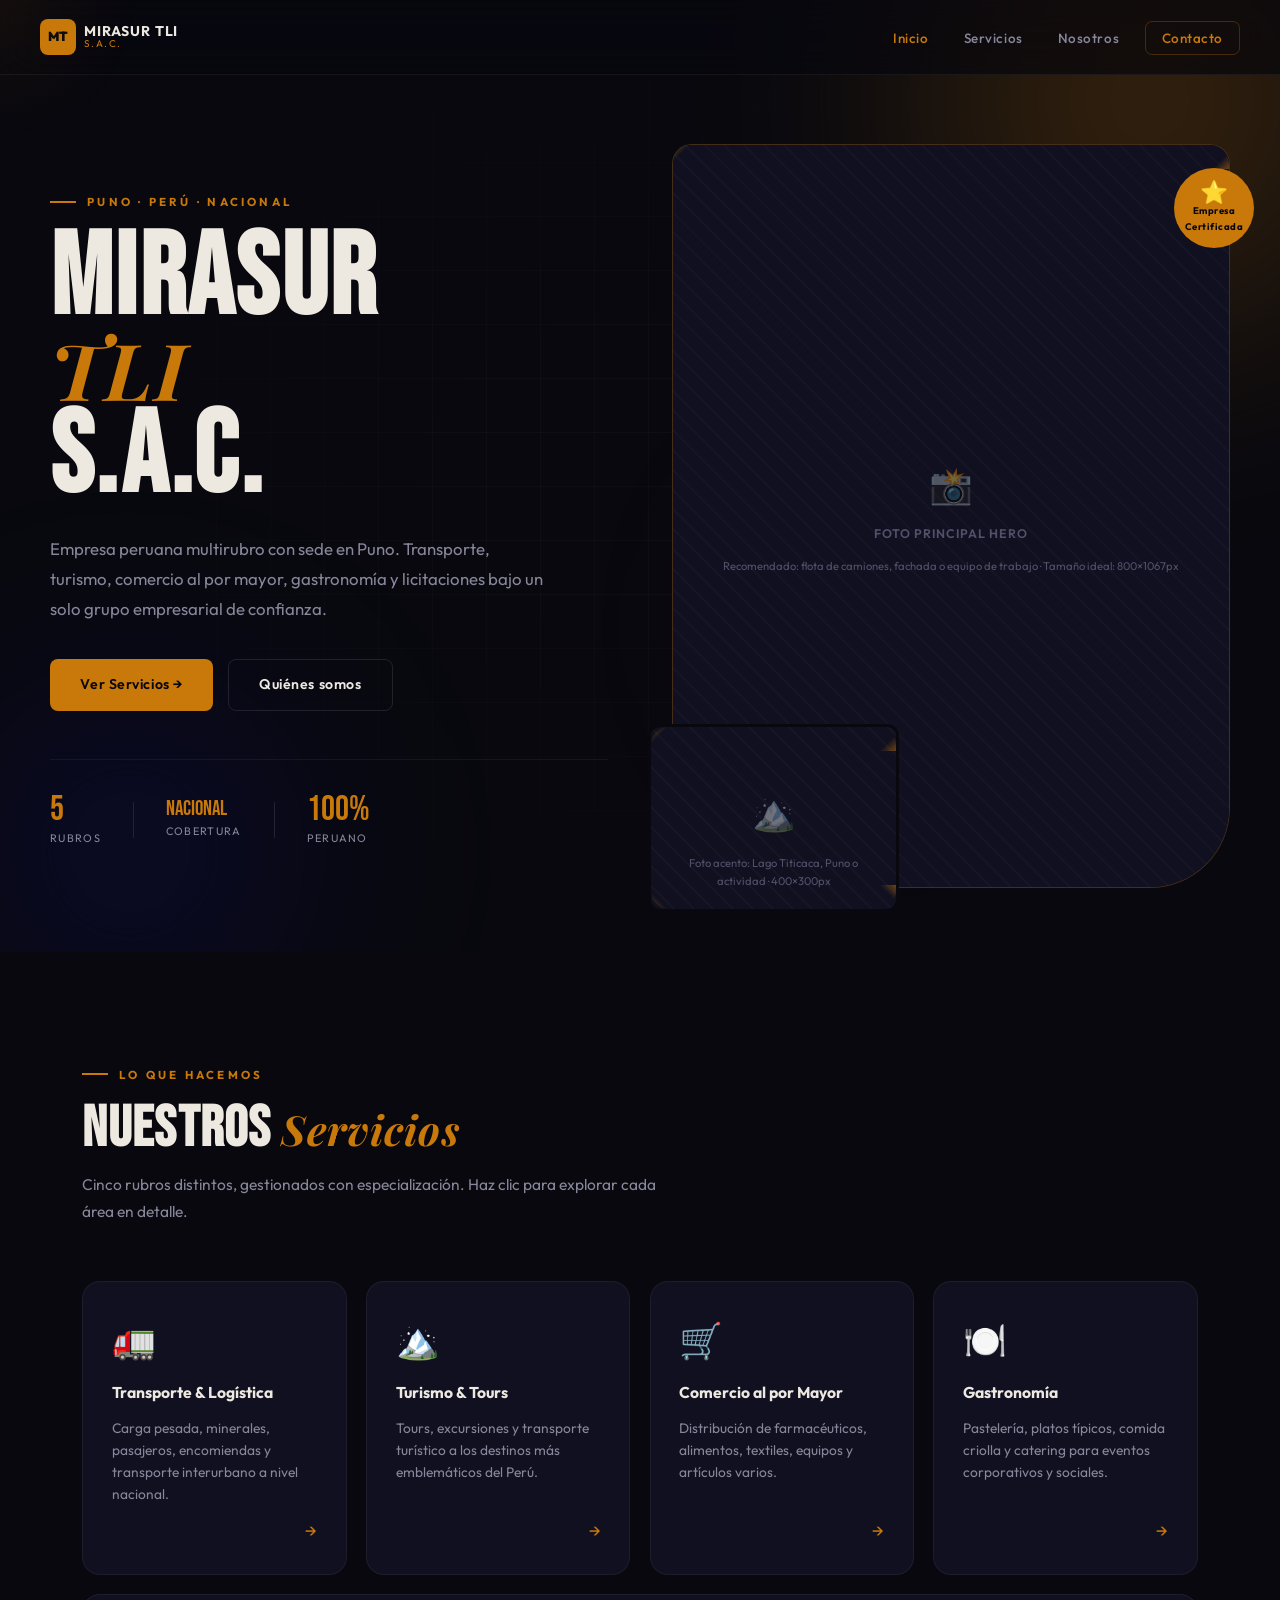
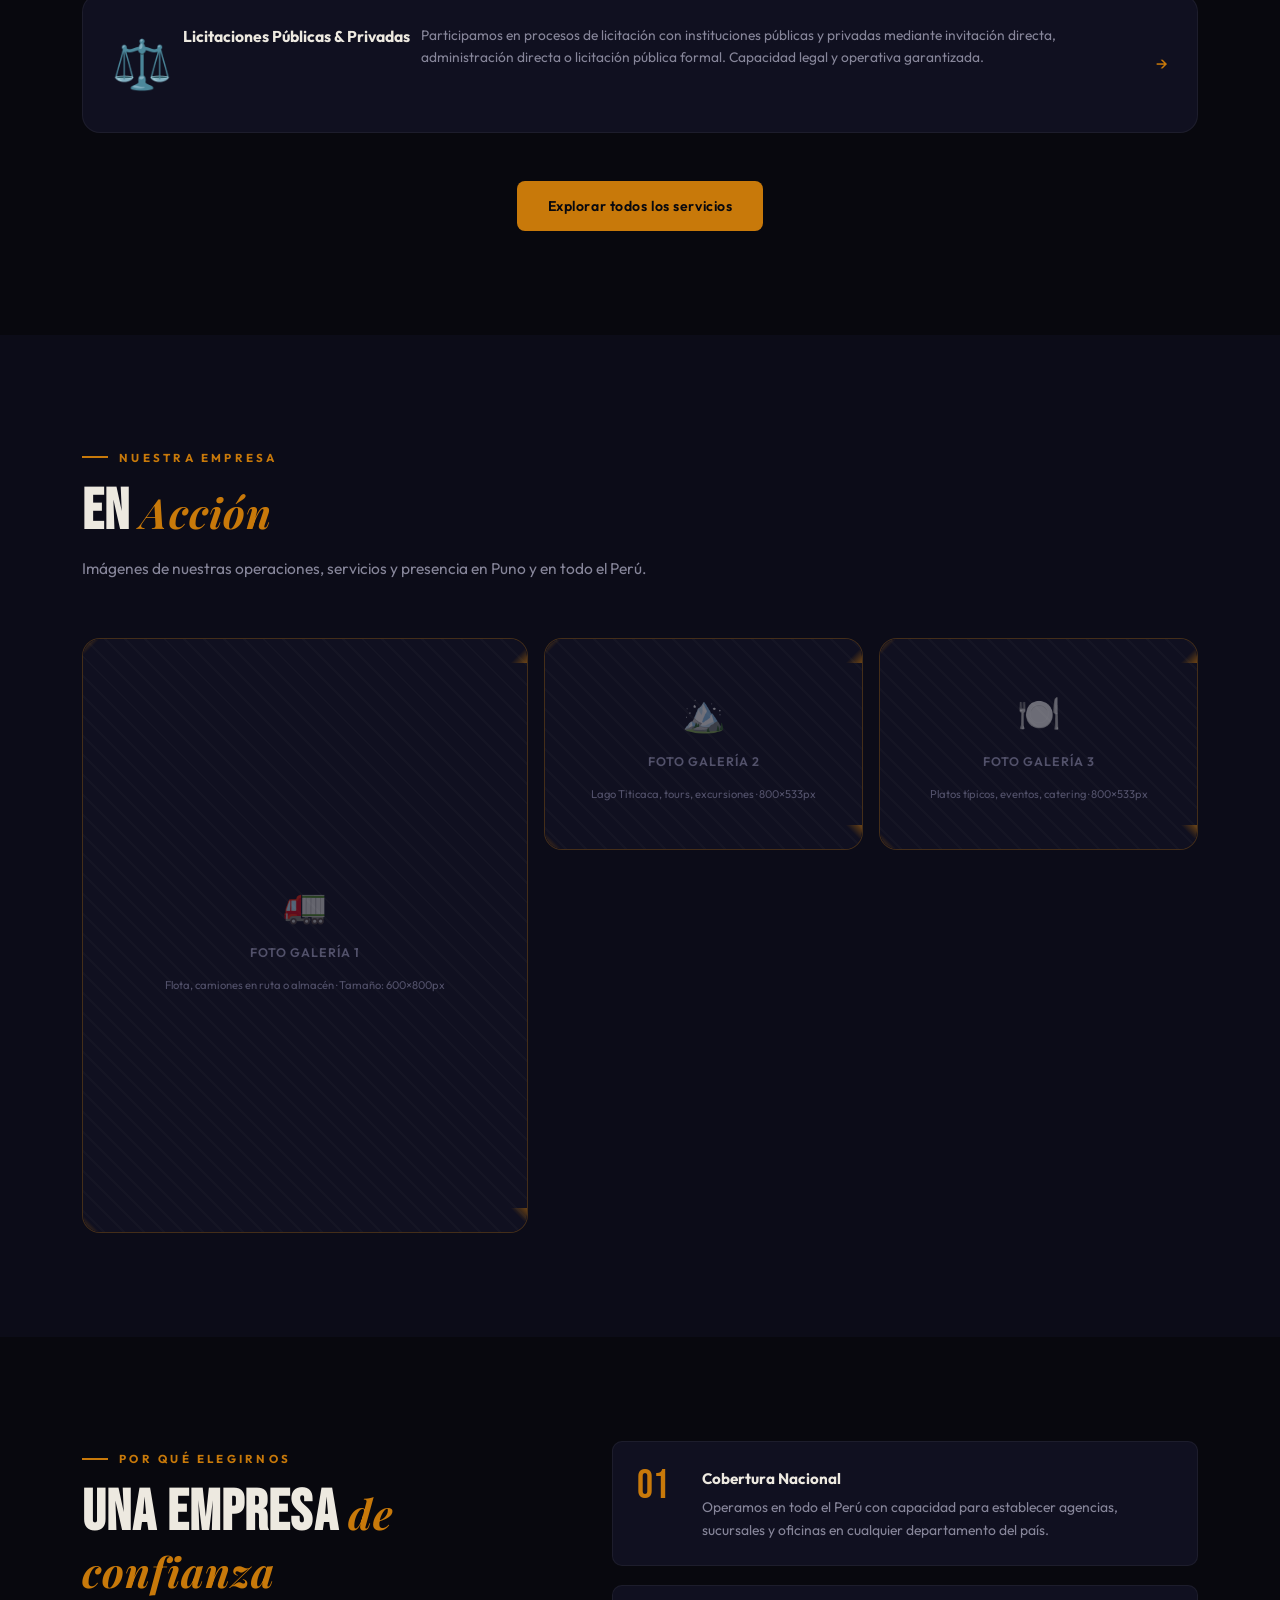
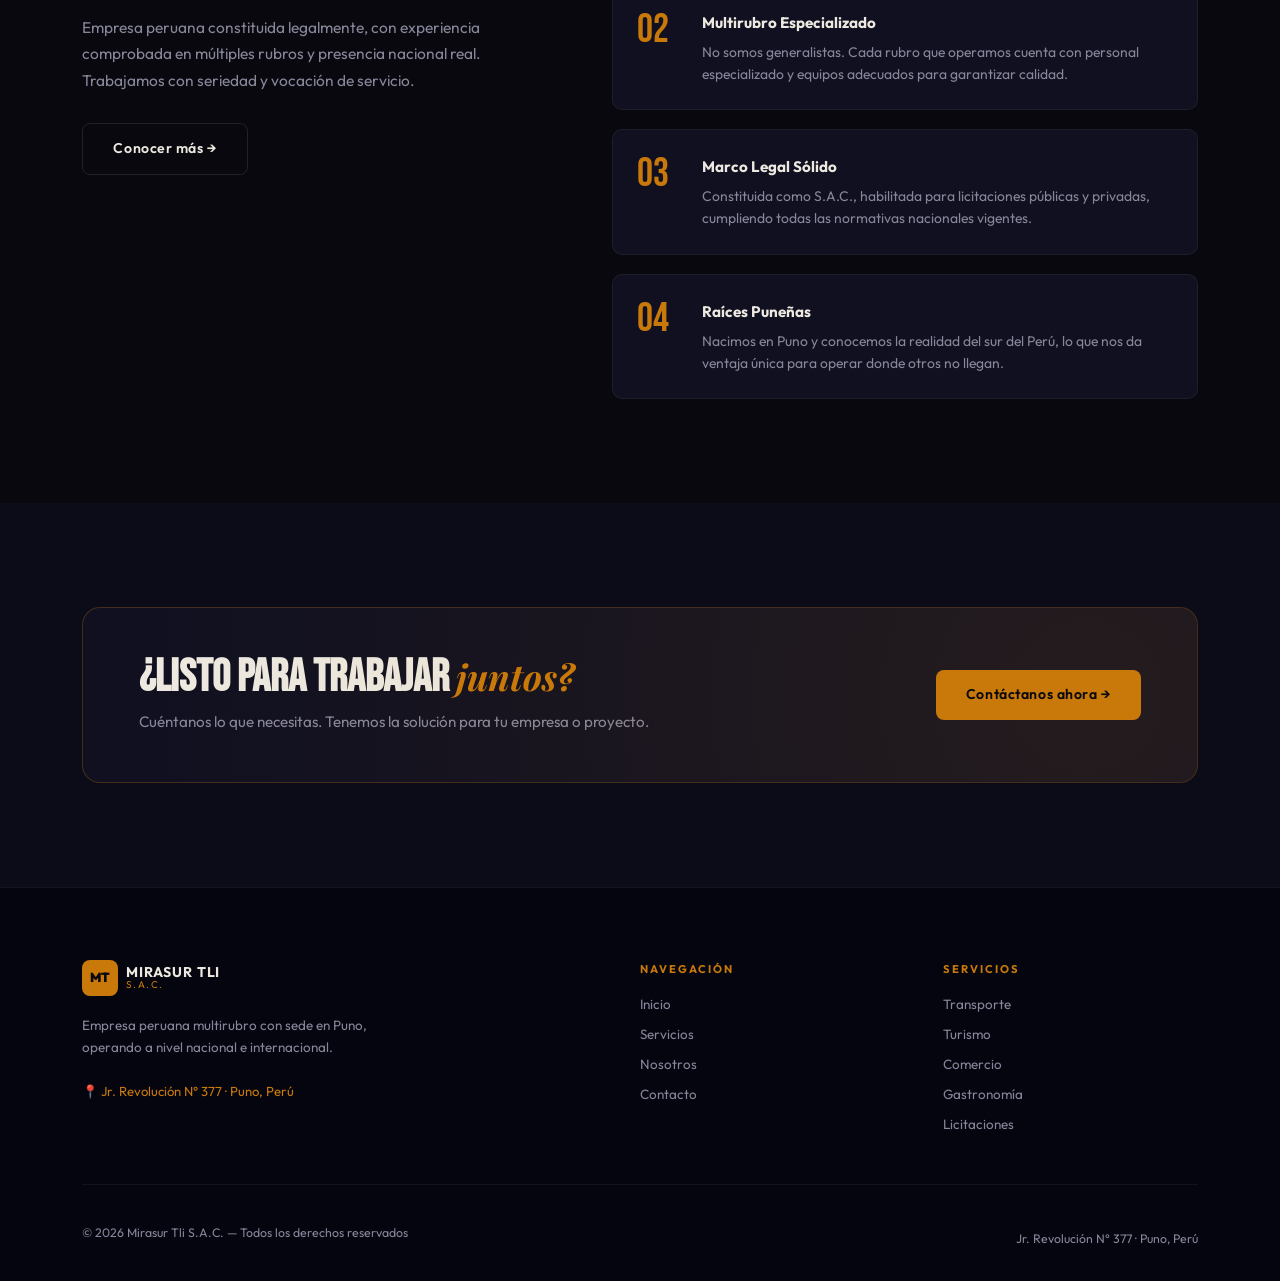
<file: Index.html>
<!DOCTYPE html>
<html lang="es">

<head>
    <meta charset="UTF-8" />
    <meta name="viewport" content="width=device-width, initial-scale=1.0" />
    <title>Mirasur Tli S.A.C. — Inicio</title>
    <link rel="stylesheet" href="styles.css" />
    <link rel="preconnect" href="https://fonts.googleapis.com" />
    <link
        href="https://fonts.googleapis.com/css2?family=Bebas+Neue&family=Outfit:wght@300;400;500;600;700&family=Playfair+Display:ital,wght@0,700;1,400&display=swap"
        rel="stylesheet" />
</head>

<body>

    <nav class="navbar" id="navbar">
        <a href="index.html" class="nav-logo">
            <div class="nav-logo-img">MT</div>
            <div class="nav-logo-text">
                <span class="nav-logo-name">MIRASUR TLI</span>
                <span class="nav-logo-sac">S.A.C.</span>
            </div>
        </a>
        <button class="nav-toggle" id="navToggle"><span></span><span></span><span></span></button>
        <ul class="nav-links" id="navLinks">
            <li><a href="index.html" class="nav-link is-active">Inicio</a></li>
            <li><a href="servicios.html" class="nav-link">Servicios</a></li>
            <li><a href="nosotros.html" class="nav-link">Nosotros</a></li>
            <li><a href="contacto.html" class="nav-link nav-cta">Contacto</a></li>
        </ul>
    </nav>

    <!-- HERO -->
    <section class="hero">
        <div class="orb orb-1"></div>
        <div class="orb orb-2"></div>
        <div class="orb orb-3"></div>
        <div class="grid-overlay"></div>
        <div class="hero-inner">

            <div class="hero-left">
                <span class="eyebrow">Puno · Perú · Nacional</span>
                <h1 class="hero-title">
                    <span>MIRASUR</span>
                    <em>TLI</em>
                    <span>S.A.C.</span>
                </h1>
                <p class="hero-sub">Empresa peruana multirubro con sede en Puno. Transporte, turismo, comercio al por
                    mayor, gastronomía y licitaciones bajo un solo grupo empresarial de confianza.</p>
                <div class="hero-btns">
                    <a href="servicios.html" class="btn btn-primary">Ver Servicios →</a>
                    <a href="nosotros.html" class="btn btn-ghost">Quiénes somos</a>
                </div>
                <div class="hero-metrics">
                    <div class="metric"><span class="metric-n">5</span><span class="metric-l">Rubros</span></div>
                    <div class="metric-sep"></div>
                    <div class="metric"><span class="metric-n" style="font-size:1.3rem">Nacional</span><span
                            class="metric-l">Cobertura</span></div>
                    <div class="metric-sep"></div>
                    <div class="metric"><span class="metric-n">100%</span><span class="metric-l">Peruano</span></div>
                </div>
            </div>

            <!-- FOTOS HERO — reemplaza los placeholders -->
            <div class="hero-photo-side">
                <div class="hero-photo-main">
                    <div class="photo-frame photo-frame-border ratio-3-4">
                        <!-- Para agregar tu foto: borra el div.photo-placeholder y pon:
               <img src="fotos/TUNOMBRE.jpg" alt="Mirasur Tli S.A.C."> -->
                        <div class="photo-placeholder">
                            <div class="photo-placeholder-icon">📸</div>
                            <div class="photo-placeholder-text">Foto Principal Hero</div>
                            <div class="photo-placeholder-sub">Recomendado: flota de camiones, fachada o equipo de
                                trabajo · Tamaño ideal: 800×1067px</div>
                        </div>
                        <div class="photo-caption">Mirasur Tli S.A.C. — Puno, Perú</div>
                    </div>
                </div>
                <div class="hero-photo-accent">
                    <div class="photo-frame photo-frame-border ratio-4-3">
                        <!-- <img src="fotos/puno.jpg" alt="Puno"> -->
                        <div class="photo-placeholder">
                            <div class="photo-placeholder-icon">🏔️</div>
                            <div class="photo-placeholder-sub">Foto acento: Lago Titicaca, Puno o actividad · 400×300px
                            </div>
                        </div>
                    </div>
                </div>
                <div class="hero-photo-badge"><span>⭐</span><span>Empresa Certificada</span></div>
            </div>

        </div>
    </section>

    <!-- SERVICIOS OVERVIEW -->
    <section class="section bg-dark">
        <div class="container">
            <div class="block-header">
                <span class="eyebrow">Lo que hacemos</span>
                <h2 class="block-title">Nuestros <em>Servicios</em></h2>
                <p class="block-sub">Cinco rubros distintos, gestionados con especialización. Haz clic para explorar
                    cada área en detalle.</p>
            </div>
            <div class="services-grid">
                <a href="servicios.html#transporte" class="srv-card" data-aos>
                    <div class="srv-icon">🚛</div>
                    <h3>Transporte &amp; Logística</h3>
                    <p>Carga pesada, minerales, pasajeros, encomiendas y transporte interurbano a nivel nacional.</p>
                    <span class="srv-arrow">→</span>
                </a>
                <a href="servicios.html#turismo" class="srv-card" data-aos>
                    <div class="srv-icon">🏔️</div>
                    <h3>Turismo &amp; Tours</h3>
                    <p>Tours, excursiones y transporte turístico a los destinos más emblemáticos del Perú.</p><span
                        class="srv-arrow">→</span>
                </a>
                <a href="servicios.html#comercio" class="srv-card" data-aos>
                    <div class="srv-icon">🛒</div>
                    <h3>Comercio al por Mayor</h3>
                    <p>Distribución de farmacéuticos, alimentos, textiles, equipos y artículos varios.</p><span
                        class="srv-arrow">→</span>
                </a>
                <a href="servicios.html#gastronomia" class="srv-card" data-aos>
                    <div class="srv-icon">🍽️</div>
                    <h3>Gastronomía</h3>
                    <p>Pastelería, platos típicos, comida criolla y catering para eventos corporativos y sociales.</p>
                    <span class="srv-arrow">→</span>
                </a>
                <a href="servicios.html#licitaciones" class="srv-card srv-card-wide" data-aos>
                    <div class="srv-icon">⚖️</div>
                    <h3>Licitaciones Públicas &amp; Privadas</h3>
                    <p>Participamos en procesos de licitación con instituciones públicas y privadas mediante invitación
                        directa, administración directa o licitación pública formal. Capacidad legal y operativa
                        garantizada.</p><span class="srv-arrow">→</span>
                </a>
            </div>
            <div style="text-align:center;margin-top:3rem;"><a href="servicios.html" class="btn btn-primary">Explorar
                    todos los servicios</a></div>
        </div>
    </section>

    <!-- GALERÍA -->
    <section class="section bg-mid">
        <div class="container">
            <div class="block-header">
                <span class="eyebrow">Nuestra empresa</span>
                <h2 class="block-title">En <em>Acción</em></h2>
                <p class="block-sub">Imágenes de nuestras operaciones, servicios y presencia en Puno y en todo el Perú.
                </p>
            </div>
            <!-- GALERÍA — 3 fotos. Reemplaza cada placeholder con tu imagen real -->
            <div class="gallery-strip">
                <div class="photo-frame photo-frame-border ratio-3-4" data-aos>
                    <!-- <img src="fotos/galeria-transporte.jpg" alt="Transporte"> -->
                    <div class="photo-placeholder">
                        <div class="photo-placeholder-icon">🚛</div>
                        <div class="photo-placeholder-text">Foto Galería 1</div>
                        <div class="photo-placeholder-sub">Flota, camiones en ruta o almacén · Tamaño: 600×800px</div>
                    </div>
                    <div class="photo-caption">Transporte &amp; Logística</div>
                </div>
                <div class="photo-frame photo-frame-border ratio-3-2" data-aos>
                    <!-- <img src="fotos/galeria-turismo.jpg" alt="Turismo"> -->
                    <div class="photo-placeholder">
                        <div class="photo-placeholder-icon">🏔️</div>
                        <div class="photo-placeholder-text">Foto Galería 2</div>
                        <div class="photo-placeholder-sub">Lago Titicaca, tours, excursiones · 800×533px</div>
                    </div>
                    <div class="photo-caption">Turismo &amp; Tours</div>
                </div>
                <div class="photo-frame photo-frame-border ratio-3-2" data-aos>
                    <!-- <img src="fotos/galeria-gastronomia.jpg" alt="Gastronomía"> -->
                    <div class="photo-placeholder">
                        <div class="photo-placeholder-icon">🍽️</div>
                        <div class="photo-placeholder-text">Foto Galería 3</div>
                        <div class="photo-placeholder-sub">Platos típicos, eventos, catering · 800×533px</div>
                    </div>
                    <div class="photo-caption">Gastronomía &amp; Eventos</div>
                </div>
            </div>
        </div>
    </section>

    <!-- POR QUÉ ELEGIRNOS -->
    <section class="section bg-dark">
        <div class="container">
            <div class="why-layout">
                <div class="why-left" data-aos="right">
                    <span class="eyebrow">Por qué elegirnos</span>
                    <h2 class="block-title">Una empresa <em>de confianza</em></h2>
                    <p class="block-sub">Empresa peruana constituida legalmente, con experiencia comprobada en múltiples
                        rubros y presencia nacional real. Trabajamos con seriedad y vocación de servicio.</p>
                    <a href="nosotros.html" class="btn btn-ghost" style="margin-top:1.8rem;">Conocer más →</a>
                </div>
                <div class="why-right">
                    <div class="why-item" data-aos>
                        <div class="why-num">01</div>
                        <div>
                            <h4>Cobertura Nacional</h4>
                            <p>Operamos en todo el Perú con capacidad para establecer agencias, sucursales y oficinas en
                                cualquier departamento del país.</p>
                        </div>
                    </div>
                    <div class="why-item" data-aos>
                        <div class="why-num">02</div>
                        <div>
                            <h4>Multirubro Especializado</h4>
                            <p>No somos generalistas. Cada rubro que operamos cuenta con personal especializado y
                                equipos adecuados para garantizar calidad.</p>
                        </div>
                    </div>
                    <div class="why-item" data-aos>
                        <div class="why-num">03</div>
                        <div>
                            <h4>Marco Legal Sólido</h4>
                            <p>Constituida como S.A.C., habilitada para licitaciones públicas y privadas, cumpliendo
                                todas las normativas nacionales vigentes.</p>
                        </div>
                    </div>
                    <div class="why-item" data-aos>
                        <div class="why-num">04</div>
                        <div>
                            <h4>Raíces Puneñas</h4>
                            <p>Nacimos en Puno y conocemos la realidad del sur del Perú, lo que nos da ventaja única
                                para operar donde otros no llegan.</p>
                        </div>
                    </div>
                </div>
            </div>
        </div>
    </section>

    <!-- CTA -->
    <section class="section bg-mid">
        <div class="container">
            <div class="cta-box" data-aos="scale">
                <div class="cta-text">
                    <h2>¿Listo para trabajar <em>juntos?</em></h2>
                    <p>Cuéntanos lo que necesitas. Tenemos la solución para tu empresa o proyecto.</p>
                </div>
                <a href="contacto.html" class="btn btn-primary">Contáctanos ahora →</a>
            </div>
        </div>
    </section>

    <!-- FOOTER -->
    <footer class="footer">
        <div class="container">
            <div class="footer-grid">
                <div class="footer-brand">
                    <a href="index.html" class="nav-logo" style="margin-bottom:.4rem;">
                        <div class="nav-logo-img">MT</div>
                        <div class="nav-logo-text"><span class="nav-logo-name">MIRASUR TLI</span><span
                                class="nav-logo-sac">S.A.C.</span></div>
                    </a>
                    <p>Empresa peruana multirubro con sede en Puno, operando a nivel nacional e internacional.</p>
                    <p class="footer-addr">📍 Jr. Revolución N° 377 · Puno, Perú</p>
                </div>
                <div>
                    <h5>Navegación</h5>
                    <ul class="footer-nav">
                        <li><a href="index.html">Inicio</a></li>
                        <li><a href="servicios.html">Servicios</a></li>
                        <li><a href="nosotros.html">Nosotros</a></li>
                        <li><a href="contacto.html">Contacto</a></li>
                    </ul>
                </div>
                <div>
                    <h5>Servicios</h5>
                    <ul class="footer-nav">
                        <li><a href="servicios.html#transporte">Transporte</a></li>
                        <li><a href="servicios.html#turismo">Turismo</a></li>
                        <li><a href="servicios.html#comercio">Comercio</a></li>
                        <li><a href="servicios.html#gastronomia">Gastronomía</a></li>
                        <li><a href="servicios.html#licitaciones">Licitaciones</a></li>
                    </ul>
                </div>
            </div>
            <div class="footer-bottom">
                <p>© 2026 Mirasur Tli S.A.C. — Todos los derechos reservados</p>
                <p>Jr. Revolución N° 377 · Puno, Perú</p>
            </div>
        </div>
    </footer>

    <script src="main.js"></script>
</body>

</html>
</file>
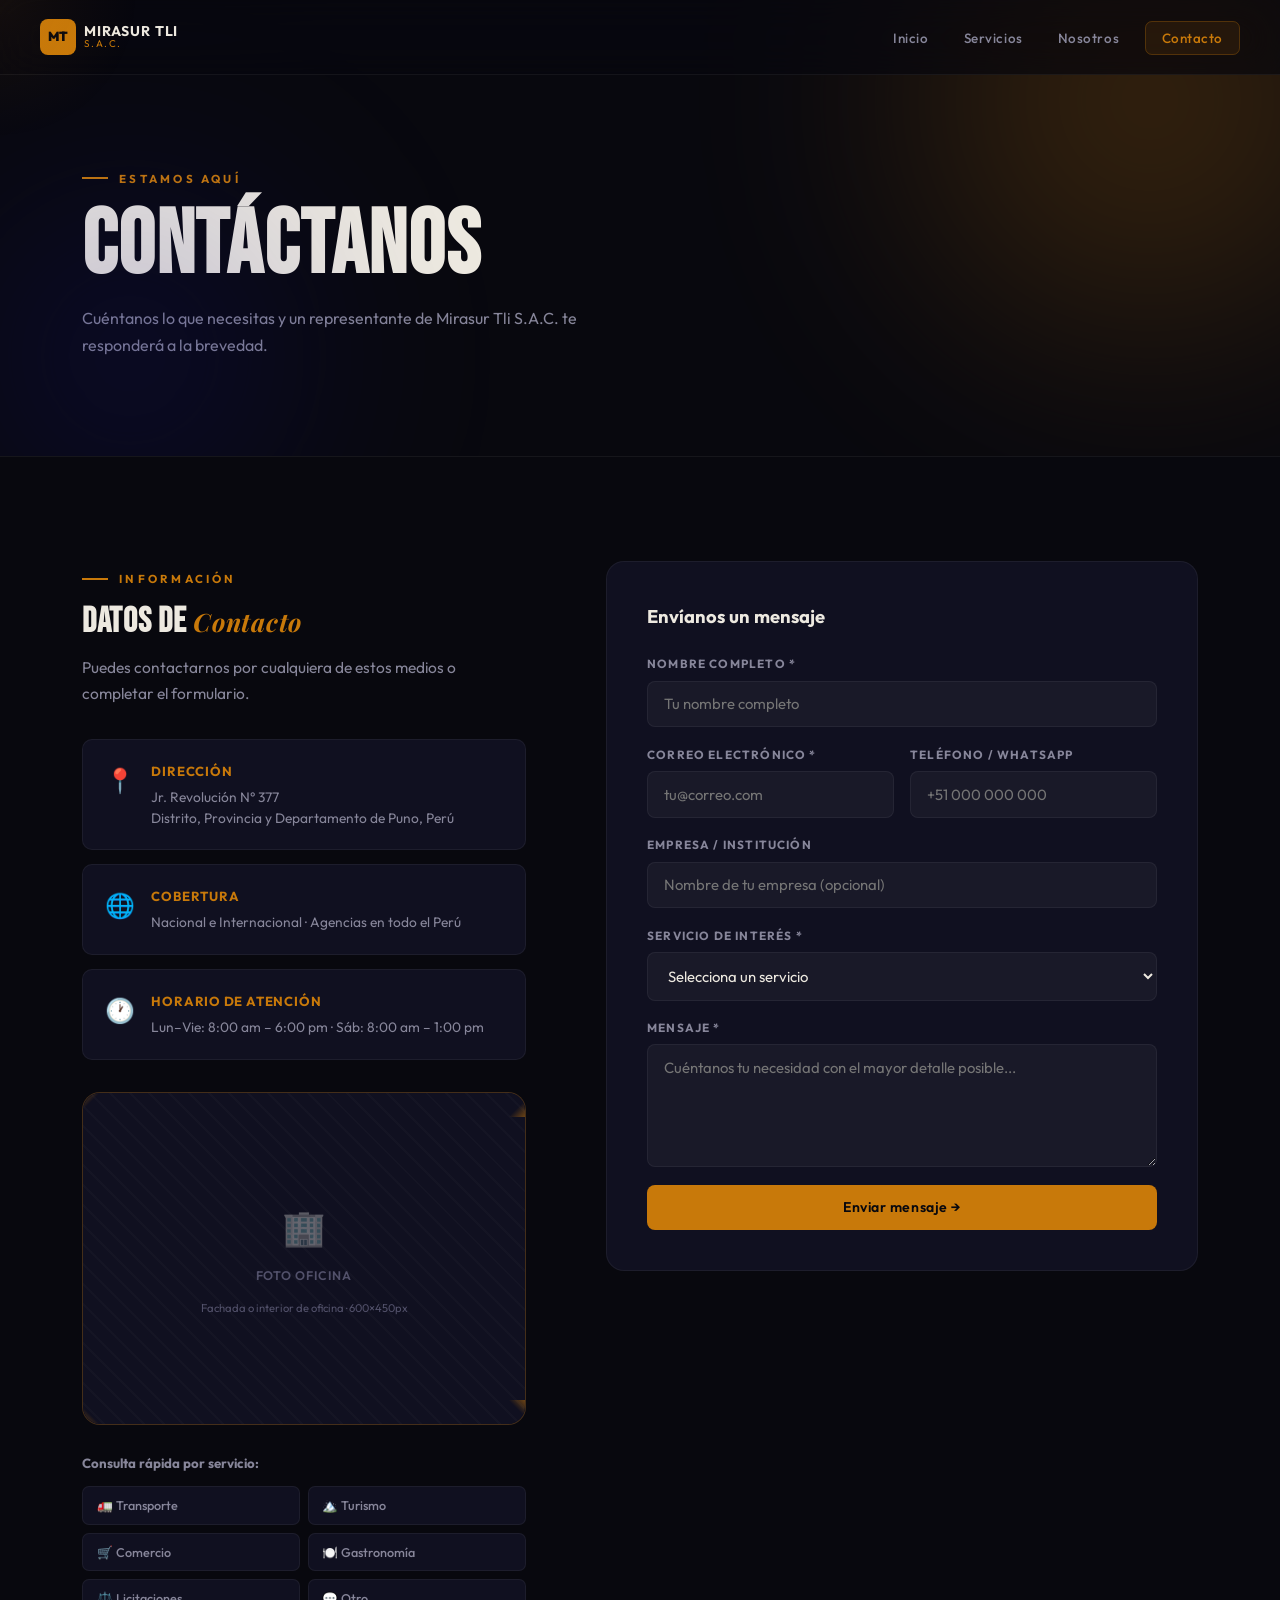
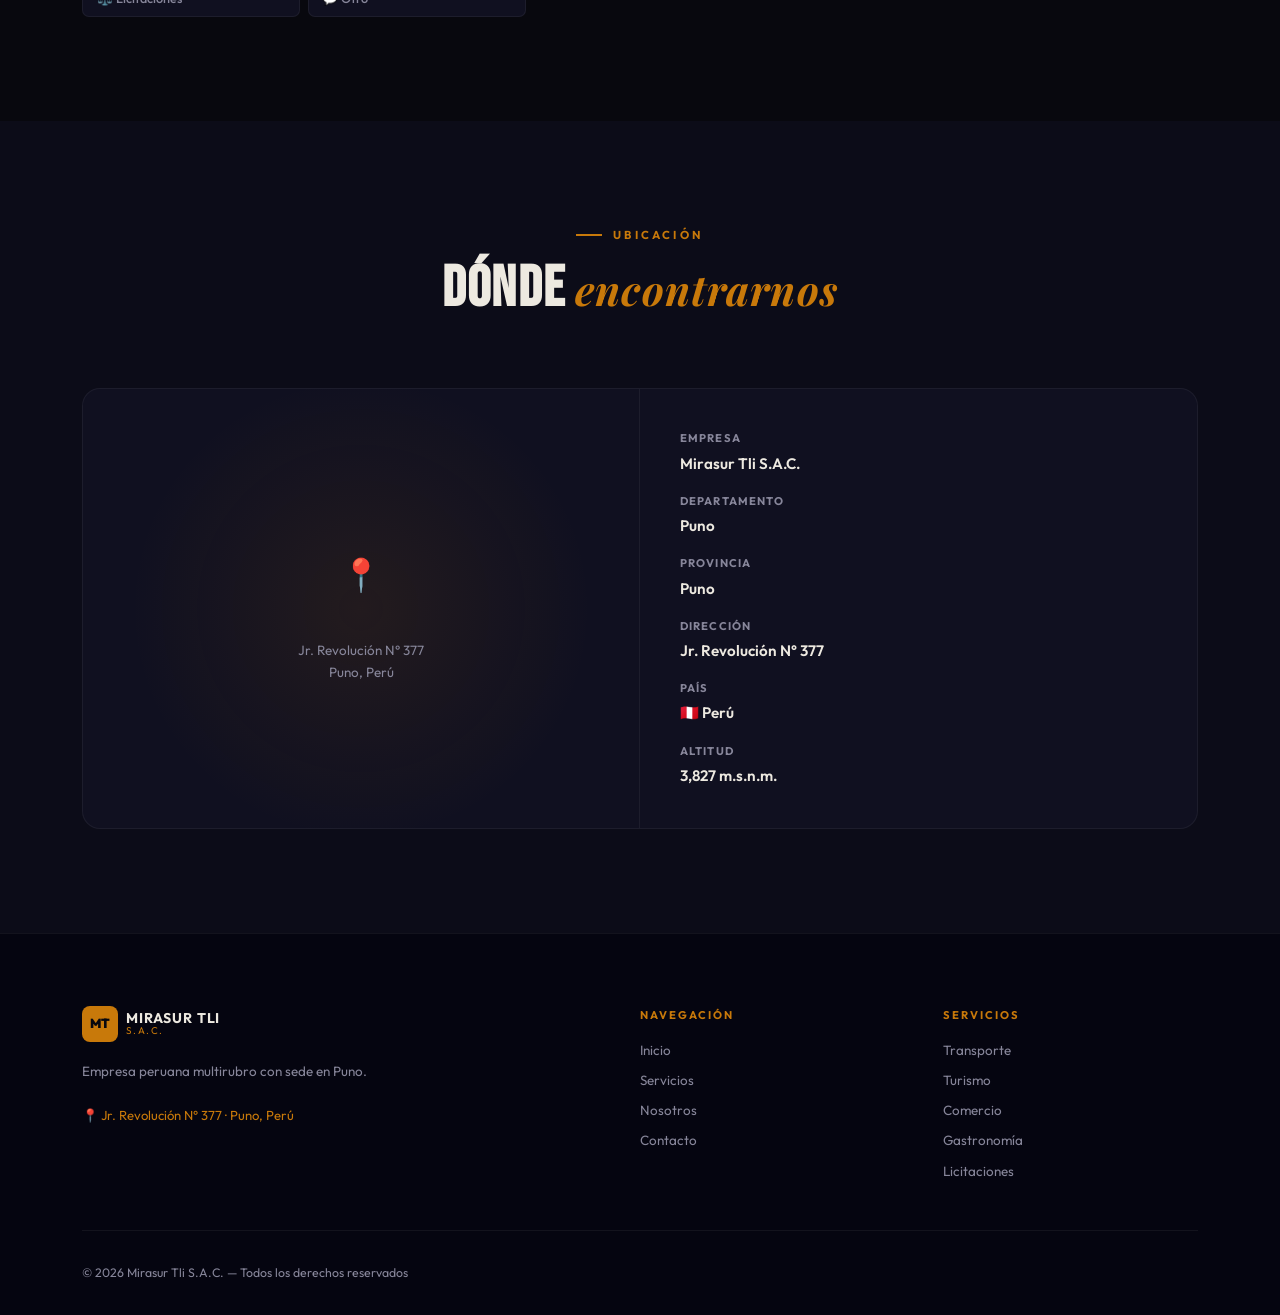
<file: Contacto.html>
<!DOCTYPE html>
<html lang="es">

<head>
    <meta charset="UTF-8" />
    <meta name="viewport" content="width=device-width, initial-scale=1.0" />
    <title>Mirasur Tli S.A.C. — Contacto</title>
    <link rel="stylesheet" href="styles.css" />
    <link rel="preconnect" href="https://fonts.googleapis.com" />
    <link
        href="https://fonts.googleapis.com/css2?family=Bebas+Neue&family=Outfit:wght@300;400;500;600;700&family=Playfair+Display:ital,wght@0,700;1,400&display=swap"
        rel="stylesheet" />
</head>

<body>
    <nav class="navbar" id="navbar">
        <a href="index.html" class="nav-logo">
            <div class="nav-logo-img">MT</div>
            <div class="nav-logo-text"><span class="nav-logo-name">MIRASUR TLI</span><span
                    class="nav-logo-sac">S.A.C.</span></div>
        </a>
        <button class="nav-toggle" id="navToggle"><span></span><span></span><span></span></button>
        <ul class="nav-links" id="navLinks">
            <li><a href="index.html" class="nav-link">Inicio</a></li>
            <li><a href="servicios.html" class="nav-link">Servicios</a></li>
            <li><a href="nosotros.html" class="nav-link">Nosotros</a></li>
            <li><a href="contacto.html" class="nav-link is-active nav-cta">Contacto</a></li>
        </ul>
    </nav>

    <section class="page-hero" style="padding-bottom:4rem;">
        <div class="page-hero-bg">
            <div class="orb orb-1"></div>
            <div class="orb orb-2"></div>
        </div>
        <div class="container">
            <span class="eyebrow">Estamos aquí</span>
            <h1 class="page-title">Contáctanos</h1>
            <p class="page-sub">Cuéntanos lo que necesitas y un representante de Mirasur Tli S.A.C. te responderá a la
                brevedad.</p>
        </div>
    </section>

    <section class="section bg-dark">
        <div class="container">
            <div class="contact-main">
                <div data-aos="right">
                    <span class="eyebrow">Información</span>
                    <h2 class="block-title" style="font-size:2.2rem;">Datos de <em>Contacto</em></h2>
                    <p class="block-sub">Puedes contactarnos por cualquiera de estos medios o completar el formulario.
                    </p>
                    <div class="contact-cards">
                        <div class="contact-card">
                            <div class="contact-card-icon">📍</div>
                            <div>
                                <h4>Dirección</h4>
                                <p>Jr. Revolución N° 377<br />Distrito, Provincia y Departamento de Puno, Perú</p>
                            </div>
                        </div>
                        <div class="contact-card">
                            <div class="contact-card-icon">🌐</div>
                            <div>
                                <h4>Cobertura</h4>
                                <p>Nacional e Internacional · Agencias en todo el Perú</p>
                            </div>
                        </div>
                        <div class="contact-card">
                            <div class="contact-card-icon">🕐</div>
                            <div>
                                <h4>Horario de Atención</h4>
                                <p>Lun–Vie: 8:00 am – 6:00 pm · Sáb: 8:00 am – 1:00 pm</p>
                            </div>
                        </div>
                    </div>
                    <!-- FOTO OFICINA — reemplaza el placeholder -->
                    <div class="photo-frame photo-frame-border ratio-4-3" style="margin-top:1.5rem;">
                        <!-- <img src="fotos/contacto-oficina.jpg" alt="Oficina Mirasur"> -->
                        <div class="photo-placeholder">
                            <div class="photo-placeholder-icon">🏢</div>
                            <div class="photo-placeholder-text">Foto Oficina</div>
                            <div class="photo-placeholder-sub">Fachada o interior de oficina · 600×450px</div>
                        </div>
                        <div class="photo-caption">Oficina principal — Jr. Revolución N° 377, Puno</div>
                    </div>
                    <div class="service-quick" style="margin-top:1.8rem;">
                        <h4>Consulta rápida por servicio:</h4>
                        <div class="sq-grid">
                            <a class="sq-btn" data-srv="Transporte">🚛 Transporte</a>
                            <a class="sq-btn" data-srv="Turismo">🏔️ Turismo</a>
                            <a class="sq-btn" data-srv="Comercio">🛒 Comercio</a>
                            <a class="sq-btn" data-srv="Gastronomía">🍽️ Gastronomía</a>
                            <a class="sq-btn" data-srv="Licitaciones">⚖️ Licitaciones</a>
                            <a class="sq-btn" data-srv="Otro">💬 Otro</a>
                        </div>
                    </div>
                </div>

                <div id="form-section" data-aos="left">
                    <form class="the-form" id="contactForm" novalidate>
                        <h3>Envíanos un mensaje</h3>
                        <div class="fg"><label for="nombre">Nombre completo *</label><input type="text" id="nombre"
                                placeholder="Tu nombre completo" required /></div>
                        <div class="fg-row">
                            <div class="fg"><label for="email">Correo electrónico *</label><input type="email"
                                    id="email" placeholder="tu@correo.com" required /></div>
                            <div class="fg"><label for="telefono">Teléfono / WhatsApp</label><input type="tel"
                                    id="telefono" placeholder="+51 000 000 000" /></div>
                        </div>
                        <div class="fg"><label for="empresa">Empresa / Institución</label><input type="text"
                                id="empresa" placeholder="Nombre de tu empresa (opcional)" /></div>
                        <div class="fg">
                            <label for="servicio">Servicio de interés *</label>
                            <select id="servicio" required>
                                <option value="">Selecciona un servicio</option>
                                <option>Transporte de Carga Pesada</option>
                                <option>Transporte de Minerales</option>
                                <option>Transporte de Pasajeros</option>
                                <option>Transporte Interurbano — Puno</option>
                                <option>Encomiendas y Equipaje</option>
                                <option>Turismo y Tours</option>
                                <option>Excursiones Regionales</option>
                                <option>Comercio al por Mayor</option>
                                <option>Gastronomía y Catering</option>
                                <option>Licitaciones Públicas</option>
                                <option>Licitaciones Privadas</option>
                                <option>Convenio o Asociación</option>
                                <option>Otro</option>
                            </select>
                        </div>
                        <div class="fg"><label for="mensaje">Mensaje *</label><textarea id="mensaje" rows="5"
                                placeholder="Cuéntanos tu necesidad con el mayor detalle posible..."
                                required></textarea></div>
                        <button type="submit" class="btn btn-primary btn-full">Enviar mensaje →</button>
                        <div id="formSuccess" class="form-ok hidden">✅ Mensaje enviado. Nos comunicaremos contigo
                            pronto.</div>
                        <div id="formError" class="form-err hidden">⚠️ Por favor completa todos los campos requeridos.
                        </div>
                    </form>
                </div>
            </div>
        </div>
    </section>

    <!-- MAPA -->
    <section class="section bg-mid">
        <div class="container">
            <div class="block-header centered">
                <span class="eyebrow">Ubicación</span>
                <h2 class="block-title">Dónde <em>encontrarnos</em></h2>
            </div>
            <div class="map-display" data-aos>
                <div class="map-display-inner">
                    <div class="map-visual">
                        <div class="map-dot-wrap">
                            <div class="map-dot-core">📍</div>
                            <div class="map-ring"></div>
                            <div class="map-ring map-ring-2"></div>
                        </div>
                        <p class="map-label">Jr. Revolución N° 377<br />Puno, Perú</p>
                    </div>
                    <div class="map-data">
                        <div class="map-data-item"><span class="md-t">Empresa</span><span class="md-v">Mirasur Tli
                                S.A.C.</span></div>
                        <div class="map-data-item"><span class="md-t">Departamento</span><span class="md-v">Puno</span>
                        </div>
                        <div class="map-data-item"><span class="md-t">Provincia</span><span class="md-v">Puno</span>
                        </div>
                        <div class="map-data-item"><span class="md-t">Dirección</span><span class="md-v">Jr. Revolución
                                N° 377</span></div>
                        <div class="map-data-item"><span class="md-t">País</span><span class="md-v">🇵🇪 Perú</span>
                        </div>
                        <div class="map-data-item"><span class="md-t">Altitud</span><span class="md-v">3,827
                                m.s.n.m.</span></div>
                    </div>
                </div>
            </div>
        </div>
    </section>

    <footer class="footer">
        <div class="container">
            <div class="footer-grid">
                <div class="footer-brand"><a href="index.html" class="nav-logo" style="margin-bottom:.4rem;">
                        <div class="nav-logo-img">MT</div>
                        <div class="nav-logo-text"><span class="nav-logo-name">MIRASUR TLI</span><span
                                class="nav-logo-sac">S.A.C.</span></div>
                    </a>
                    <p>Empresa peruana multirubro con sede en Puno.</p>
                    <p class="footer-addr">📍 Jr. Revolución N° 377 · Puno, Perú</p>
                </div>
                <div>
                    <h5>Navegación</h5>
                    <ul class="footer-nav">
                        <li><a href="index.html">Inicio</a></li>
                        <li><a href="servicios.html">Servicios</a></li>
                        <li><a href="nosotros.html">Nosotros</a></li>
                        <li><a href="contacto.html">Contacto</a></li>
                    </ul>
                </div>
                <div>
                    <h5>Servicios</h5>
                    <ul class="footer-nav">
                        <li><a href="servicios.html#transporte">Transporte</a></li>
                        <li><a href="servicios.html#turismo">Turismo</a></li>
                        <li><a href="servicios.html#comercio">Comercio</a></li>
                        <li><a href="servicios.html#gastronomia">Gastronomía</a></li>
                        <li><a href="servicios.html#licitaciones">Licitaciones</a></li>
                    </ul>
                </div>
            </div>
            <div class="footer-bottom">
                <p>© 2026 Mirasur Tli S.A.C. — Todos los derechos reservados</p>
            </div>
        </div>
    </footer>
    <script src="main.js"></script>
</body>

</html>
</file>
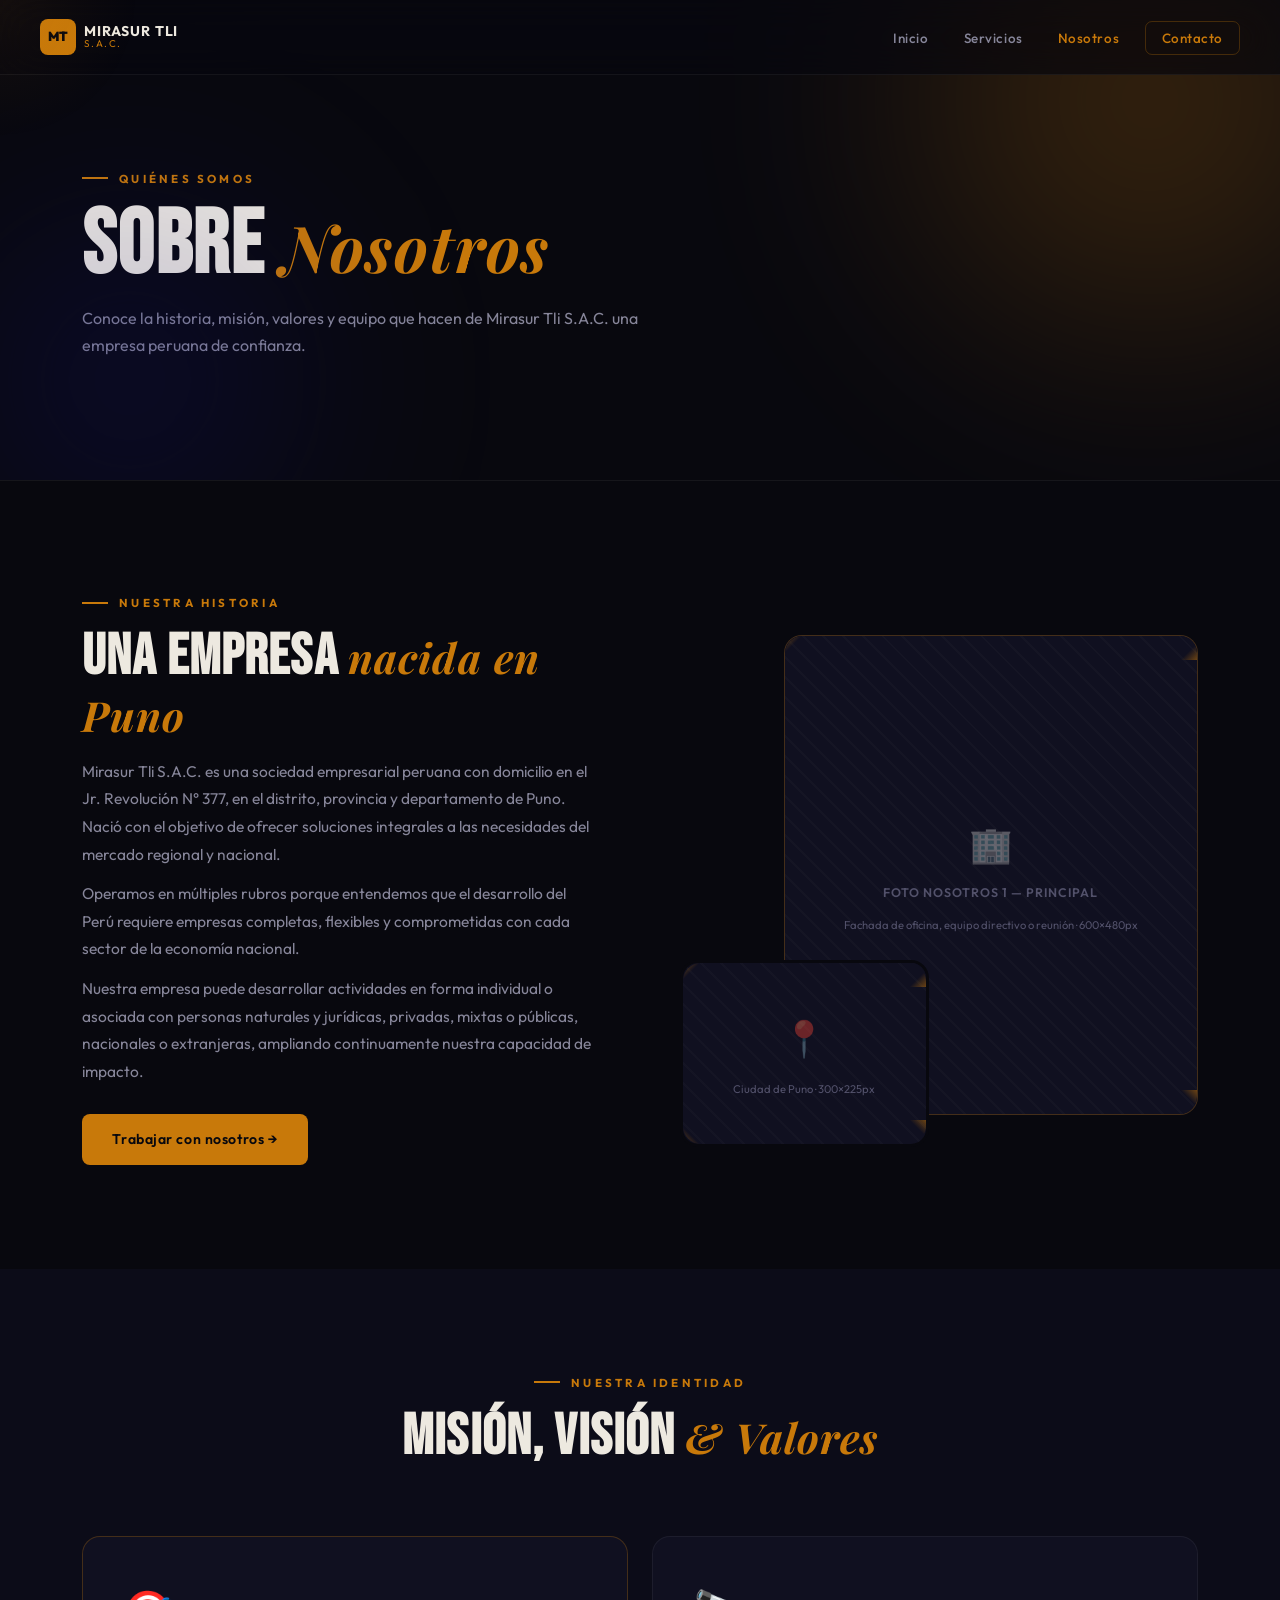
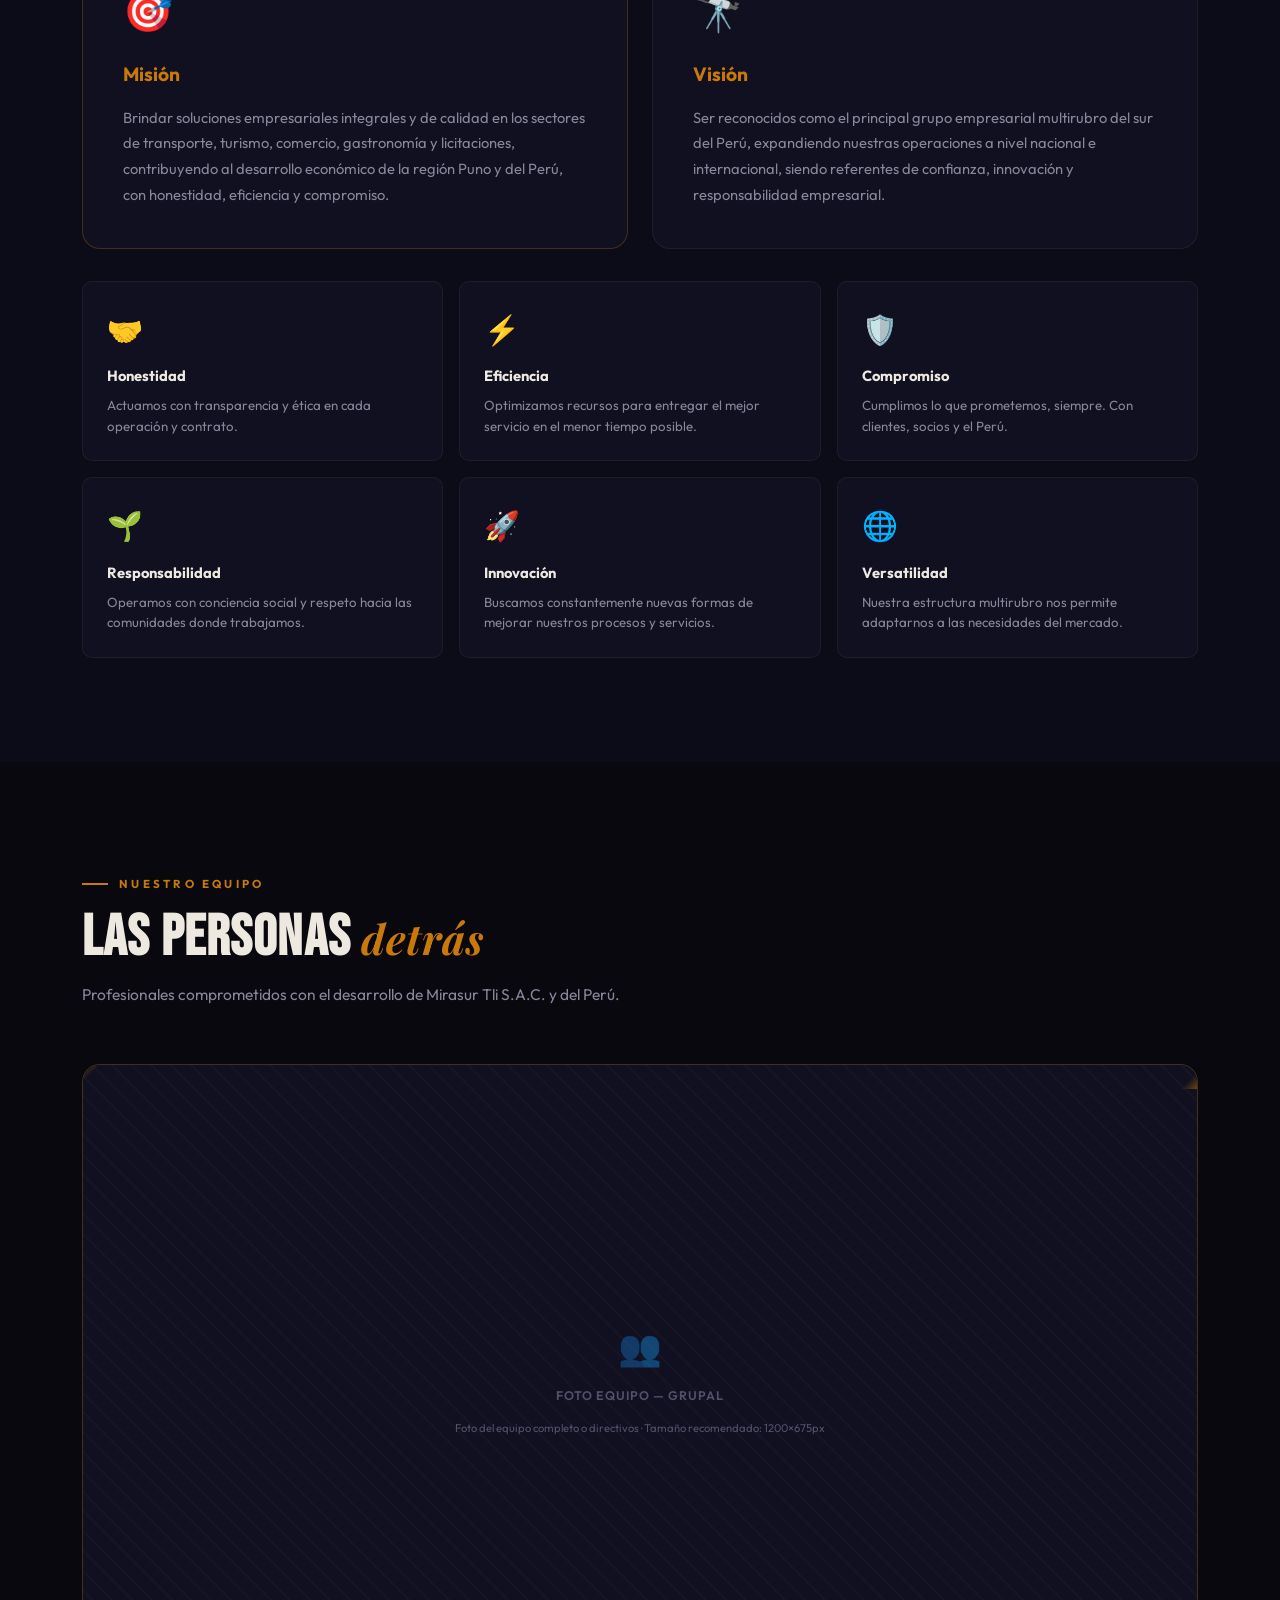
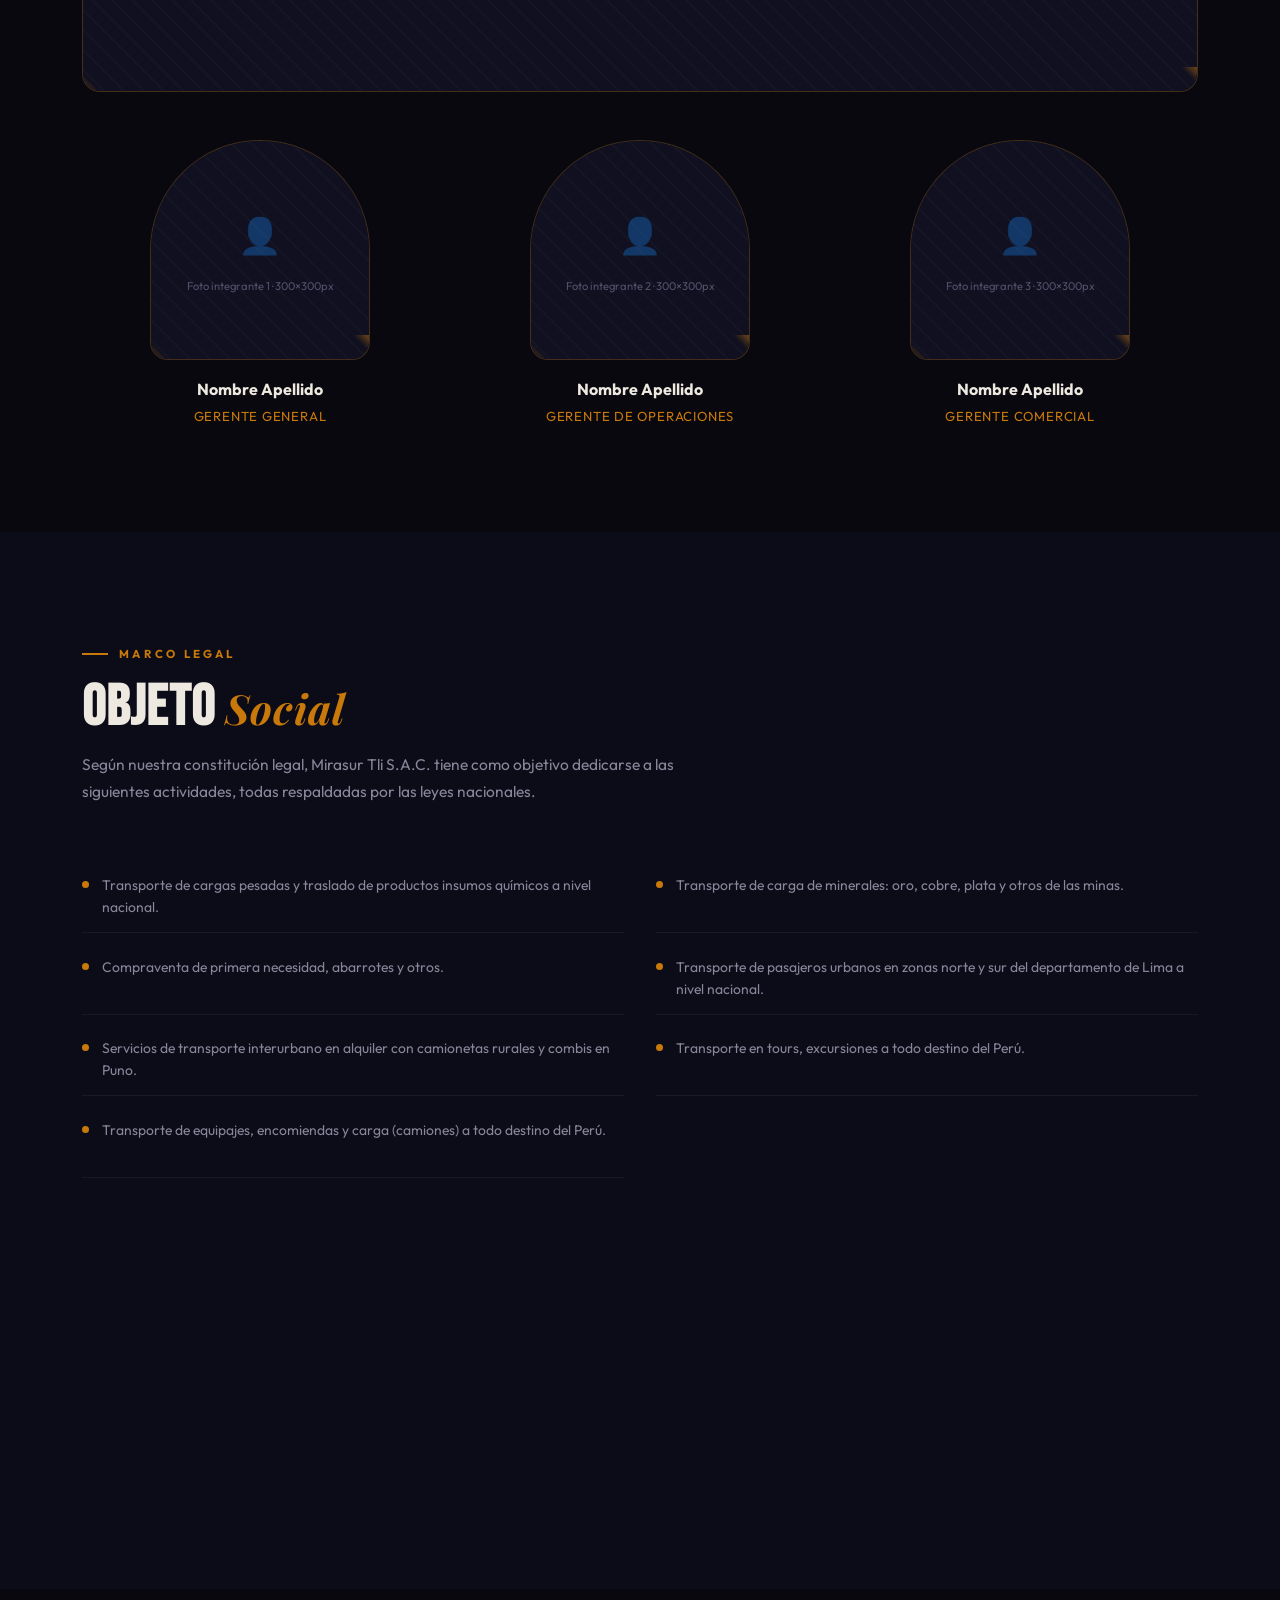
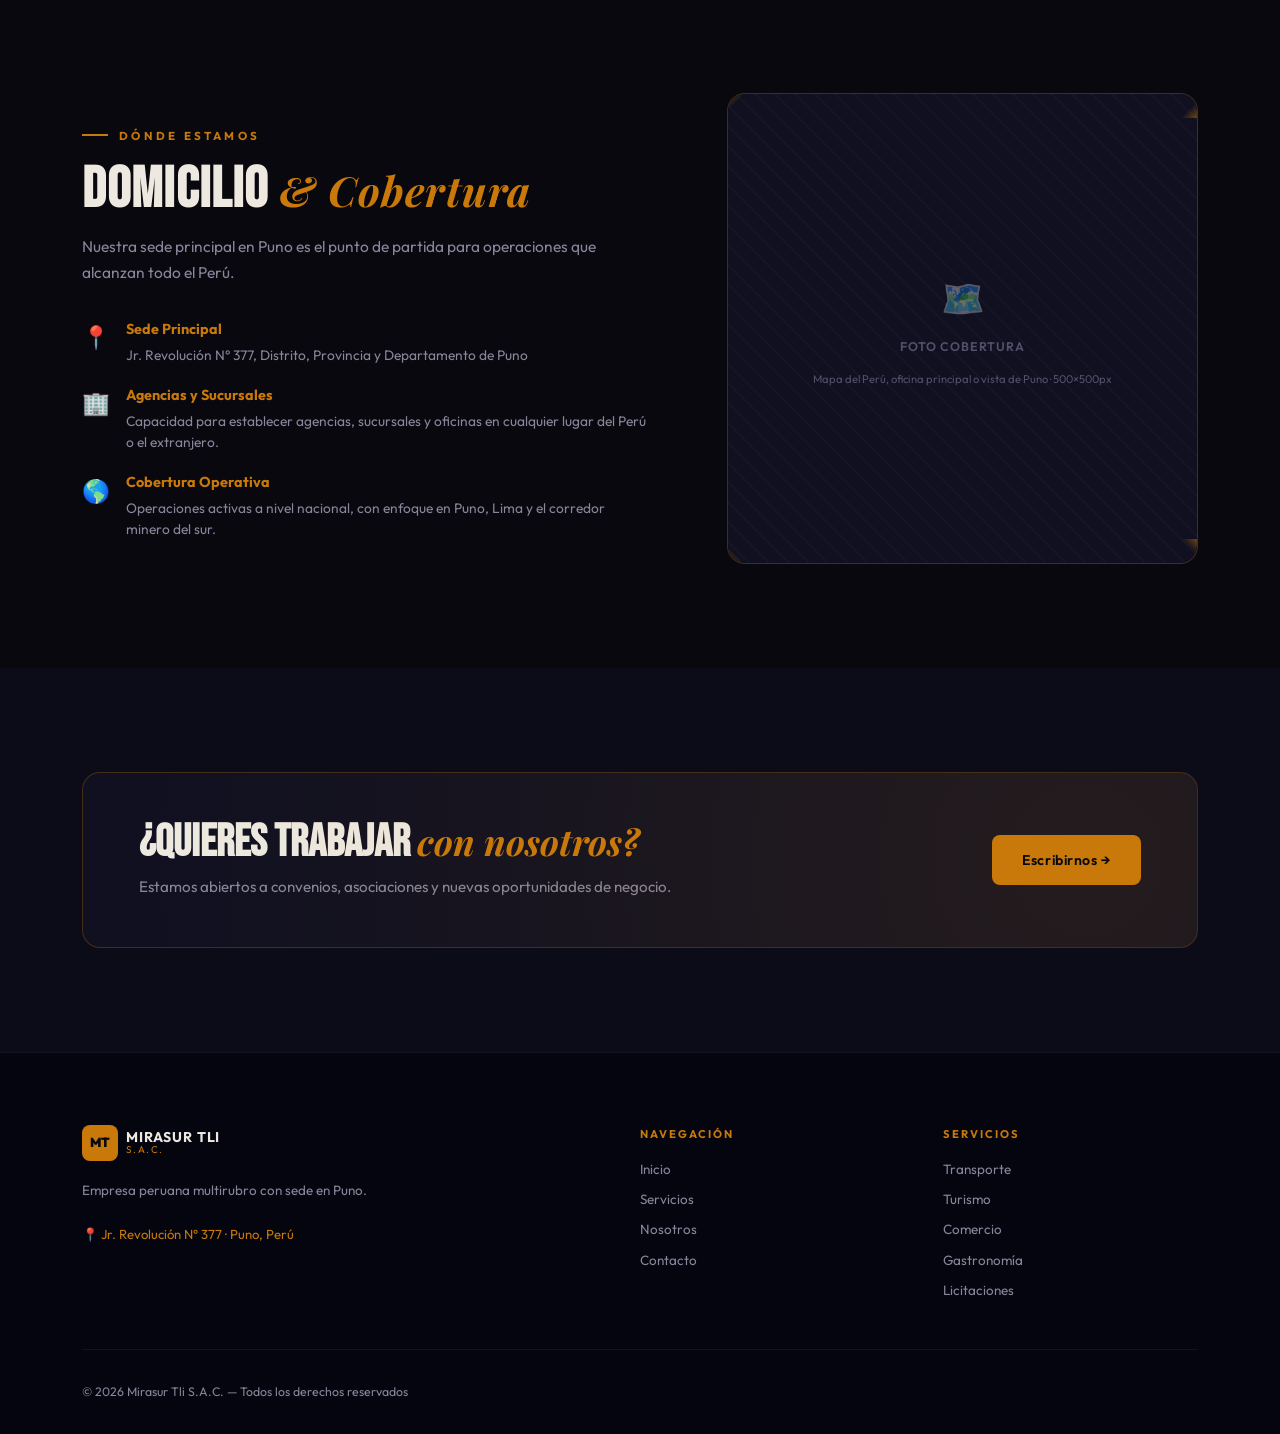
<file: Nosotros.html>
<!DOCTYPE html>
<html lang="es">

<head>
    <meta charset="UTF-8" />
    <meta name="viewport" content="width=device-width, initial-scale=1.0" />
    <title>Mirasur Tli S.A.C. — Nosotros</title>
    <link rel="stylesheet" href="styles.css" />
    <link rel="preconnect" href="https://fonts.googleapis.com" />
    <link
        href="https://fonts.googleapis.com/css2?family=Bebas+Neue&family=Outfit:wght@300;400;500;600;700&family=Playfair+Display:ital,wght@0,700;1,400&display=swap"
        rel="stylesheet" />
</head>

<body>
    <nav class="navbar" id="navbar">
        <a href="index.html" class="nav-logo">
            <div class="nav-logo-img">MT</div>
            <div class="nav-logo-text"><span class="nav-logo-name">MIRASUR TLI</span><span
                    class="nav-logo-sac">S.A.C.</span></div>
        </a>
        <button class="nav-toggle" id="navToggle"><span></span><span></span><span></span></button>
        <ul class="nav-links" id="navLinks">
            <li><a href="index.html" class="nav-link">Inicio</a></li>
            <li><a href="servicios.html" class="nav-link">Servicios</a></li>
            <li><a href="nosotros.html" class="nav-link is-active">Nosotros</a></li>
            <li><a href="contacto.html" class="nav-link nav-cta">Contacto</a></li>
        </ul>
    </nav>

    <section class="page-hero">
        <div class="page-hero-bg">
            <div class="orb orb-1"></div>
            <div class="orb orb-2"></div>
        </div>
        <div class="container">
            <span class="eyebrow">Quiénes somos</span>
            <h1 class="page-title">Sobre <em>Nosotros</em></h1>
            <p class="page-sub">Conoce la historia, misión, valores y equipo que hacen de Mirasur Tli S.A.C. una empresa
                peruana de confianza.</p>
        </div>
    </section>

    <!-- INTRO + FOTO -->
    <section class="section bg-dark">
        <div class="container">
            <div class="about-intro">
                <div class="about-text" data-aos="right">
                    <span class="eyebrow">Nuestra historia</span>
                    <h2 class="block-title">Una empresa <em>nacida en Puno</em></h2>
                    <p>Mirasur Tli S.A.C. es una sociedad empresarial peruana con domicilio en el Jr. Revolución N° 377,
                        en el distrito, provincia y departamento de Puno. Nació con el objetivo de ofrecer soluciones
                        integrales a las necesidades del mercado regional y nacional.</p>
                    <p>Operamos en múltiples rubros porque entendemos que el desarrollo del Perú requiere empresas
                        completas, flexibles y comprometidas con cada sector de la economía nacional.</p>
                    <p>Nuestra empresa puede desarrollar actividades en forma individual o asociada con personas
                        naturales y jurídicas, privadas, mixtas o públicas, nacionales o extranjeras, ampliando
                        continuamente nuestra capacidad de impacto.</p>
                    <a href="contacto.html" class="btn btn-primary" style="margin-top:1.8rem;">Trabajar con nosotros
                        →</a>
                </div>
                <!-- FOTOS NOSOTROS — reemplaza los placeholders -->
                <div class="about-photo-stack" data-aos="left">
                    <div class="about-photo-main">
                        <div class="photo-frame photo-frame-border" style="height:100%">
                            <!-- <img src="fotos/nosotros-empresa.jpg" alt="Empresa"> -->
                            <div class="photo-placeholder">
                                <div class="photo-placeholder-icon">🏢</div>
                                <div class="photo-placeholder-text">Foto Nosotros 1 — Principal</div>
                                <div class="photo-placeholder-sub">Fachada de oficina, equipo directivo o reunión ·
                                    600×480px</div>
                            </div>
                            <div class="photo-caption">Mirasur Tli S.A.C. — Puno, Perú</div>
                        </div>
                    </div>
                    <div class="about-photo-accent">
                        <div class="photo-frame photo-frame-border ratio-4-3">
                            <!-- <img src="fotos/nosotros-puno.jpg" alt="Puno"> -->
                            <div class="photo-placeholder">
                                <div class="photo-placeholder-icon">📍</div>
                                <div class="photo-placeholder-sub">Ciudad de Puno · 300×225px</div>
                            </div>
                            <div class="photo-caption">Puno, Perú</div>
                        </div>
                    </div>
                </div>
            </div>
        </div>
    </section>

    <!-- MISIÓN, VISIÓN -->
    <section class="section bg-mid">
        <div class="container">
            <div class="block-header centered">
                <span class="eyebrow">Nuestra identidad</span>
                <h2 class="block-title">Misión, Visión <em>&amp; Valores</em></h2>
            </div>
            <div class="mvv-grid">
                <div class="mvv-card mvv-card-mision" data-aos>
                    <div class="mvv-icon">🎯</div>
                    <h3>Misión</h3>
                    <p>Brindar soluciones empresariales integrales y de calidad en los sectores de transporte, turismo,
                        comercio, gastronomía y licitaciones, contribuyendo al desarrollo económico de la región Puno y
                        del Perú, con honestidad, eficiencia y compromiso.</p>
                </div>
                <div class="mvv-card" data-aos>
                    <div class="mvv-icon">🔭</div>
                    <h3>Visión</h3>
                    <p>Ser reconocidos como el principal grupo empresarial multirubro del sur del Perú, expandiendo
                        nuestras operaciones a nivel nacional e internacional, siendo referentes de confianza,
                        innovación y responsabilidad empresarial.</p>
                </div>
            </div>
            <div class="valores-grid">
                <div class="valor-item" data-aos>
                    <div class="valor-icon">🤝</div>
                    <h4>Honestidad</h4>
                    <p>Actuamos con transparencia y ética en cada operación y contrato.</p>
                </div>
                <div class="valor-item" data-aos>
                    <div class="valor-icon">⚡</div>
                    <h4>Eficiencia</h4>
                    <p>Optimizamos recursos para entregar el mejor servicio en el menor tiempo posible.</p>
                </div>
                <div class="valor-item" data-aos>
                    <div class="valor-icon">🛡️</div>
                    <h4>Compromiso</h4>
                    <p>Cumplimos lo que prometemos, siempre. Con clientes, socios y el Perú.</p>
                </div>
                <div class="valor-item" data-aos>
                    <div class="valor-icon">🌱</div>
                    <h4>Responsabilidad</h4>
                    <p>Operamos con conciencia social y respeto hacia las comunidades donde trabajamos.</p>
                </div>
                <div class="valor-item" data-aos>
                    <div class="valor-icon">🚀</div>
                    <h4>Innovación</h4>
                    <p>Buscamos constantemente nuevas formas de mejorar nuestros procesos y servicios.</p>
                </div>
                <div class="valor-item" data-aos>
                    <div class="valor-icon">🌐</div>
                    <h4>Versatilidad</h4>
                    <p>Nuestra estructura multirubro nos permite adaptarnos a las necesidades del mercado.</p>
                </div>
            </div>
        </div>
    </section>

    <!-- EQUIPO — FOTO TEAM -->
    <section class="section bg-dark">
        <div class="container">
            <div class="block-header">
                <span class="eyebrow">Nuestro equipo</span>
                <h2 class="block-title">Las personas <em>detrás</em></h2>
                <p class="block-sub">Profesionales comprometidos con el desarrollo de Mirasur Tli S.A.C. y del Perú.</p>
            </div>
            <!-- FOTO EQUIPO GRUPAL -->
            <div class="photo-frame photo-frame-border ratio-16-9" data-aos style="margin-bottom:3rem;">
                <!-- <img src="fotos/equipo-grupal.jpg" alt="Equipo Mirasur"> -->
                <div class="photo-placeholder">
                    <div class="photo-placeholder-icon">👥</div>
                    <div class="photo-placeholder-text">Foto Equipo — Grupal</div>
                    <div class="photo-placeholder-sub">Foto del equipo completo o directivos · Tamaño recomendado:
                        1200×675px</div>
                </div>
                <div class="photo-caption">Equipo Mirasur Tli S.A.C.</div>
            </div>
            <!-- FOTOS INDIVIDUALES — reemplaza los placeholders -->
            <div class="team-grid">
                <div class="team-card" data-aos>
                    <div class="team-photo">
                        <div class="photo-frame photo-frame-border ratio-1-1">
                            <!-- <img src="fotos/equipo-1.jpg" alt="Gerente General"> -->
                            <div class="photo-placeholder">
                                <div class="photo-placeholder-icon">👤</div>
                                <div class="photo-placeholder-sub">Foto integrante 1 · 300×300px</div>
                            </div>
                        </div>
                    </div>
                    <h4>Nombre Apellido</h4>
                    <p>Gerente General</p>
                </div>
                <div class="team-card" data-aos>
                    <div class="team-photo">
                        <div class="photo-frame photo-frame-border ratio-1-1">
                            <!-- <img src="fotos/equipo-2.jpg" alt="Gerente Operaciones"> -->
                            <div class="photo-placeholder">
                                <div class="photo-placeholder-icon">👤</div>
                                <div class="photo-placeholder-sub">Foto integrante 2 · 300×300px</div>
                            </div>
                        </div>
                    </div>
                    <h4>Nombre Apellido</h4>
                    <p>Gerente de Operaciones</p>
                </div>
                <div class="team-card" data-aos>
                    <div class="team-photo">
                        <div class="photo-frame photo-frame-border ratio-1-1">
                            <!-- <img src="fotos/equipo-3.jpg" alt="Gerente Comercial"> -->
                            <div class="photo-placeholder">
                                <div class="photo-placeholder-icon">👤</div>
                                <div class="photo-placeholder-sub">Foto integrante 3 · 300×300px</div>
                            </div>
                        </div>
                    </div>
                    <h4>Nombre Apellido</h4>
                    <p>Gerente Comercial</p>
                </div>
            </div>
        </div>
    </section>

    <!-- OBJETO SOCIAL -->
    <section class="section bg-mid">
        <div class="container">
            <div class="block-header">
                <span class="eyebrow">Marco legal</span>
                <h2 class="block-title">Objeto <em>Social</em></h2>
                <p class="block-sub">Según nuestra constitución legal, Mirasur Tli S.A.C. tiene como objetivo dedicarse
                    a las siguientes actividades, todas respaldadas por las leyes nacionales.</p>
            </div>
            <div class="objeto-grid">
                <div class="objeto-item" data-aos><span class="objeto-dot"></span>
                    <p>Transporte de cargas pesadas y traslado de productos insumos químicos a nivel nacional.</p>
                </div>
                <div class="objeto-item" data-aos><span class="objeto-dot"></span>
                    <p>Transporte de carga de minerales: oro, cobre, plata y otros de las minas.</p>
                </div>
                <div class="objeto-item" data-aos><span class="objeto-dot"></span>
                    <p>Compraventa de primera necesidad, abarrotes y otros.</p>
                </div>
                <div class="objeto-item" data-aos><span class="objeto-dot"></span>
                    <p>Transporte de pasajeros urbanos en zonas norte y sur del departamento de Lima a nivel nacional.
                    </p>
                </div>
                <div class="objeto-item" data-aos><span class="objeto-dot"></span>
                    <p>Servicios de transporte interurbano en alquiler con camionetas rurales y combis en Puno.</p>
                </div>
                <div class="objeto-item" data-aos><span class="objeto-dot"></span>
                    <p>Transporte en tours, excursiones a todo destino del Perú.</p>
                </div>
                <div class="objeto-item" data-aos><span class="objeto-dot"></span>
                    <p>Transporte de equipajes, encomiendas y carga (camiones) a todo destino del Perú.</p>
                </div>
                <div class="objeto-item" data-aos><span class="objeto-dot"></span>
                    <p>Venta al por mayor de productos farmacéuticos, médicos, cosméticos y artículos de tocador.</p>
                </div>
                <div class="objeto-item" data-aos><span class="objeto-dot"></span>
                    <p>Venta al por mayor de alimentos frescos y secos, bebidas, embutidos y condimentos.</p>
                </div>
                <div class="objeto-item" data-aos><span class="objeto-dot"></span>
                    <p>Venta al por mayor de materias textiles, cueros, hilos, costuras y ropa importada.</p>
                </div>
                <div class="objeto-item" data-aos><span class="objeto-dot"></span>
                    <p>Venta al por mayor de maquinaria, equipos de oficina, repuestos y herramientas.</p>
                </div>
                <div class="objeto-item" data-aos><span class="objeto-dot"></span>
                    <p>Venta de pastelería, tortas, panes y platos típicos de la región.</p>
                </div>
                <div class="objeto-item" data-aos><span class="objeto-dot"></span>
                    <p>Atención de compromisos sociales y eventos especiales (catering).</p>
                </div>
                <div class="objeto-item" data-aos><span class="objeto-dot"></span>
                    <p>Licitaciones: suscripción de convenios con instituciones públicas y/o privadas.</p>
                </div>
            </div>
            <div class="objeto-nota" data-aos>
                <p>Asimismo, la sociedad podrá dedicarse a cualquier otra actividad afín, conexa y/o complementaria
                    permitida por las leyes nacionales, compatibles con la sociedad anónima cerrada y que apruebe la
                    Junta General de Socios.</p>
            </div>
        </div>
    </section>

    <!-- COBERTURA -->
    <section class="section bg-dark">
        <div class="container">
            <div class="cobertura-layout">
                <div data-aos="right">
                    <span class="eyebrow">Dónde estamos</span>
                    <h2 class="block-title">Domicilio <em>&amp; Cobertura</em></h2>
                    <p class="block-sub">Nuestra sede principal en Puno es el punto de partida para operaciones que
                        alcanzan todo el Perú.</p>
                    <div class="cob-list">
                        <div class="cob-row"><span class="cob-icon">📍</span>
                            <div><strong>Sede Principal</strong>
                                <p>Jr. Revolución N° 377, Distrito, Provincia y Departamento de Puno</p>
                            </div>
                        </div>
                        <div class="cob-row"><span class="cob-icon">🏢</span>
                            <div><strong>Agencias y Sucursales</strong>
                                <p>Capacidad para establecer agencias, sucursales y oficinas en cualquier lugar del Perú
                                    o el extranjero.</p>
                            </div>
                        </div>
                        <div class="cob-row"><span class="cob-icon">🌎</span>
                            <div><strong>Cobertura Operativa</strong>
                                <p>Operaciones activas a nivel nacional, con enfoque en Puno, Lima y el corredor minero
                                    del sur.</p>
                            </div>
                        </div>
                    </div>
                </div>
                <!-- FOTO COBERTURA / MAPA -->
                <div data-aos="left">
                    <div class="photo-frame photo-frame-border ratio-1-1">
                        <!-- <img src="fotos/cobertura-mapa.jpg" alt="Cobertura nacional"> -->
                        <div class="photo-placeholder">
                            <div class="photo-placeholder-icon">🗺️</div>
                            <div class="photo-placeholder-text">Foto Cobertura</div>
                            <div class="photo-placeholder-sub">Mapa del Perú, oficina principal o vista de Puno ·
                                500×500px</div>
                        </div>
                        <div class="photo-caption">Puno — Jr. Revolución N° 377</div>
                    </div>
                </div>
            </div>
        </div>
    </section>

    <section class="section bg-mid">
        <div class="container">
            <div class="cta-box" data-aos="scale">
                <div class="cta-text">
                    <h2>¿Quieres trabajar <em>con nosotros?</em></h2>
                    <p>Estamos abiertos a convenios, asociaciones y nuevas oportunidades de negocio.</p>
                </div><a href="contacto.html" class="btn btn-primary">Escribirnos →</a>
            </div>
        </div>
    </section>

    <footer class="footer">
        <div class="container">
            <div class="footer-grid">
                <div class="footer-brand"><a href="index.html" class="nav-logo" style="margin-bottom:.4rem;">
                        <div class="nav-logo-img">MT</div>
                        <div class="nav-logo-text"><span class="nav-logo-name">MIRASUR TLI</span><span
                                class="nav-logo-sac">S.A.C.</span></div>
                    </a>
                    <p>Empresa peruana multirubro con sede en Puno.</p>
                    <p class="footer-addr">📍 Jr. Revolución N° 377 · Puno, Perú</p>
                </div>
                <div>
                    <h5>Navegación</h5>
                    <ul class="footer-nav">
                        <li><a href="index.html">Inicio</a></li>
                        <li><a href="servicios.html">Servicios</a></li>
                        <li><a href="nosotros.html">Nosotros</a></li>
                        <li><a href="contacto.html">Contacto</a></li>
                    </ul>
                </div>
                <div>
                    <h5>Servicios</h5>
                    <ul class="footer-nav">
                        <li><a href="servicios.html#transporte">Transporte</a></li>
                        <li><a href="servicios.html#turismo">Turismo</a></li>
                        <li><a href="servicios.html#comercio">Comercio</a></li>
                        <li><a href="servicios.html#gastronomia">Gastronomía</a></li>
                        <li><a href="servicios.html#licitaciones">Licitaciones</a></li>
                    </ul>
                </div>
            </div>
            <div class="footer-bottom">
                <p>© 2026 Mirasur Tli S.A.C. — Todos los derechos reservados</p>
            </div>
        </div>
    </footer>
    <script src="main.js"></script>
</body>

</html>
</file>
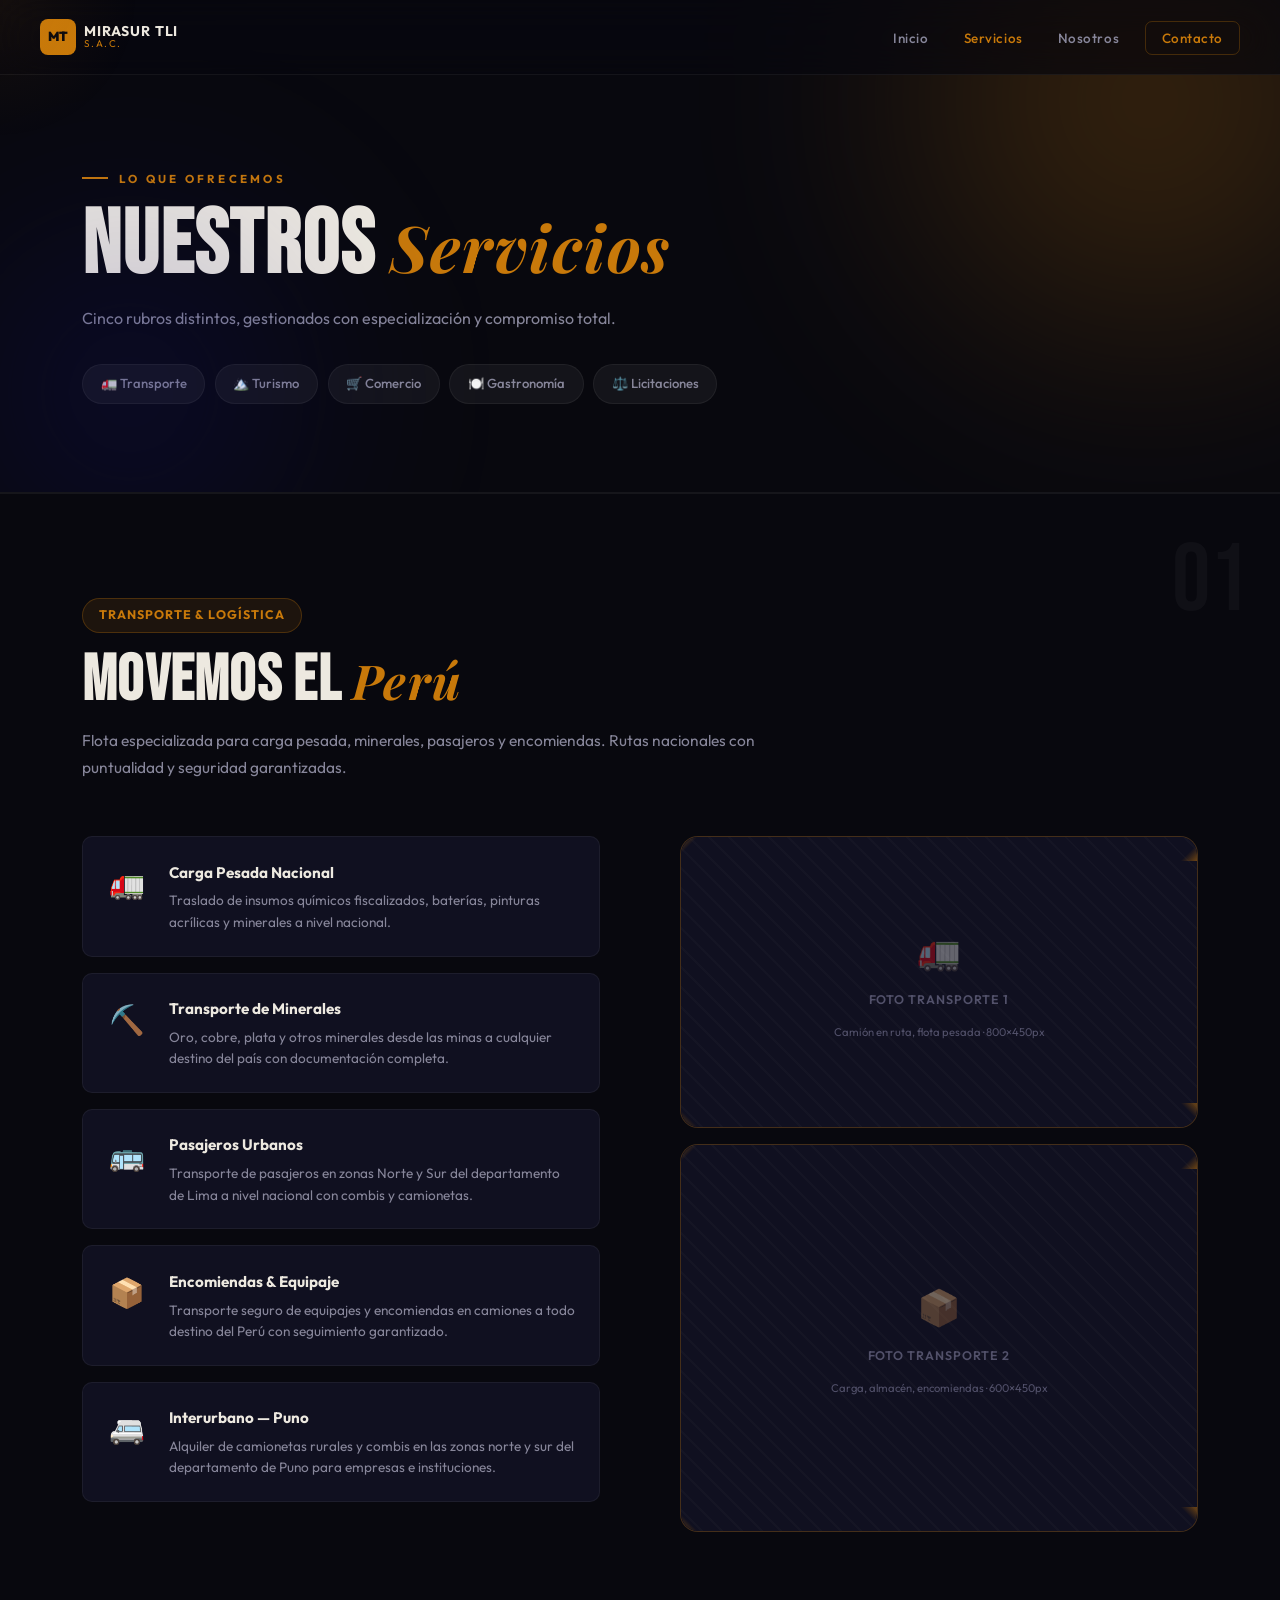
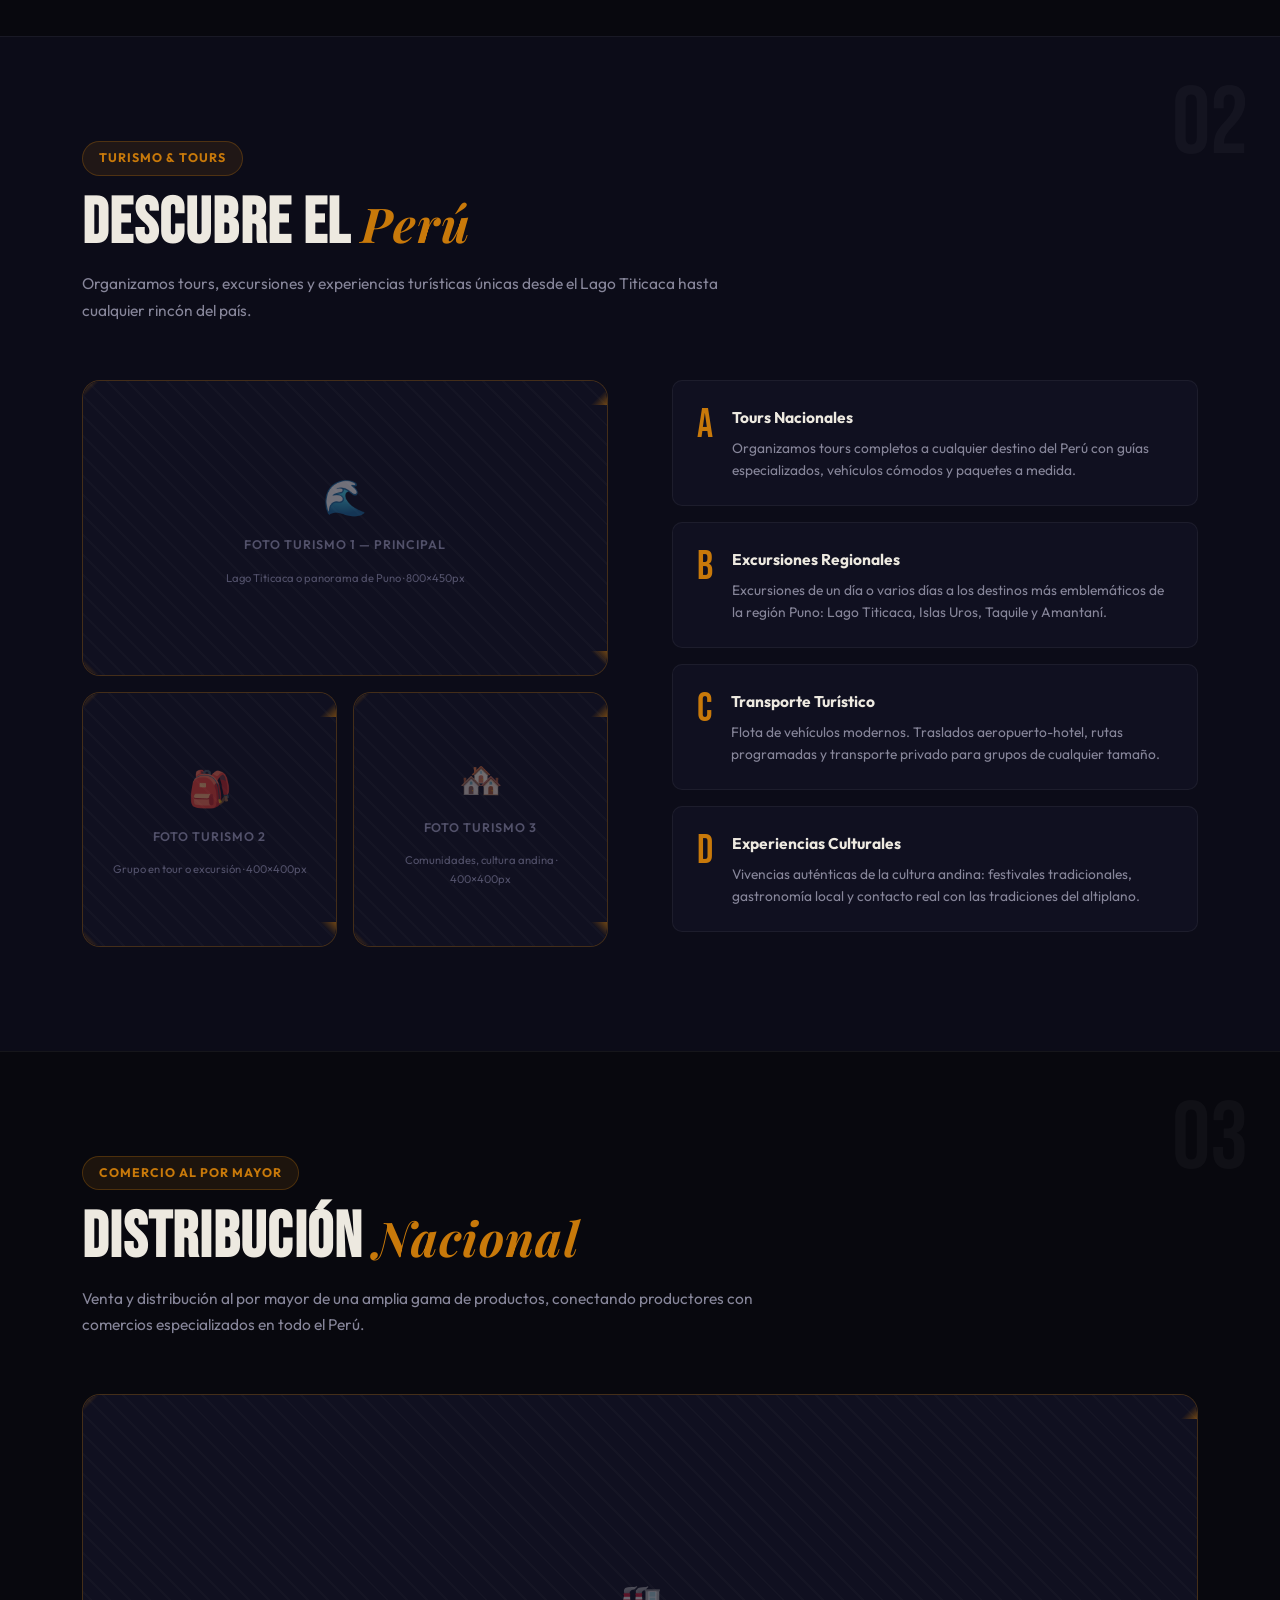
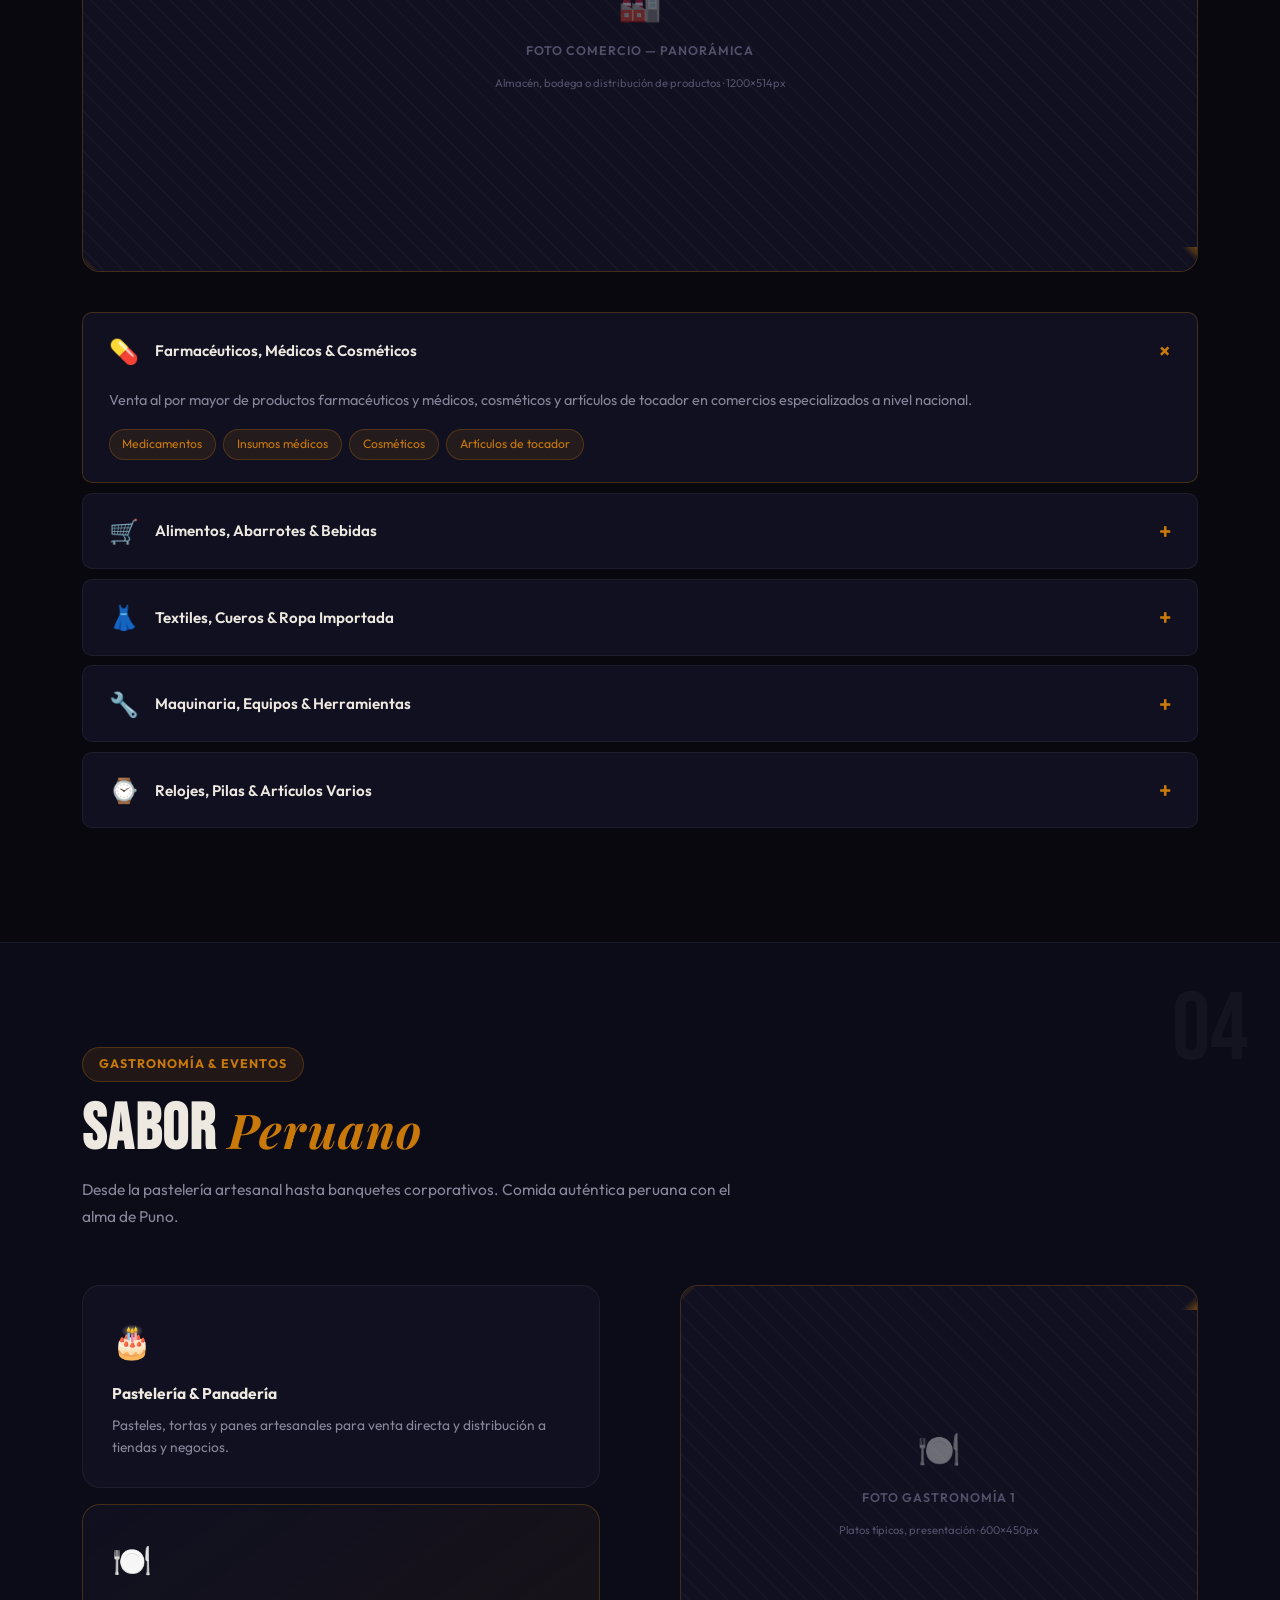
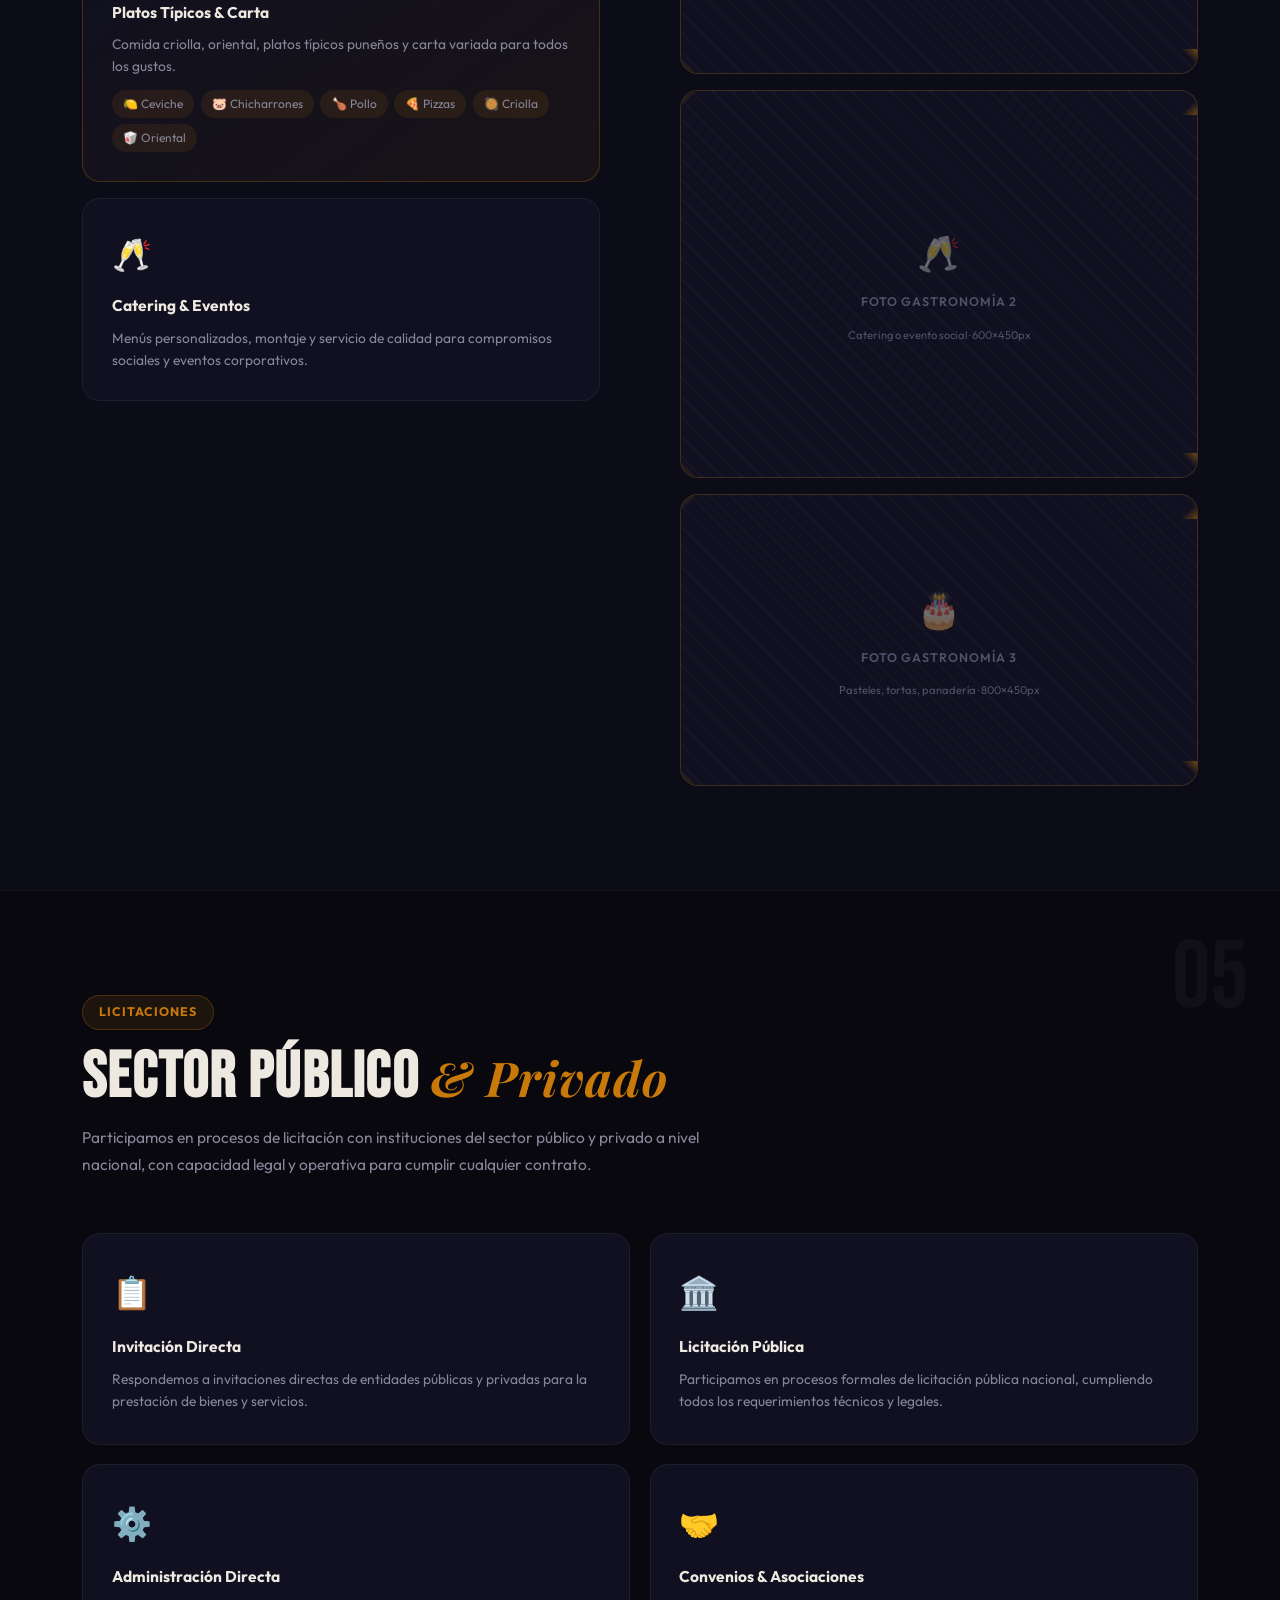
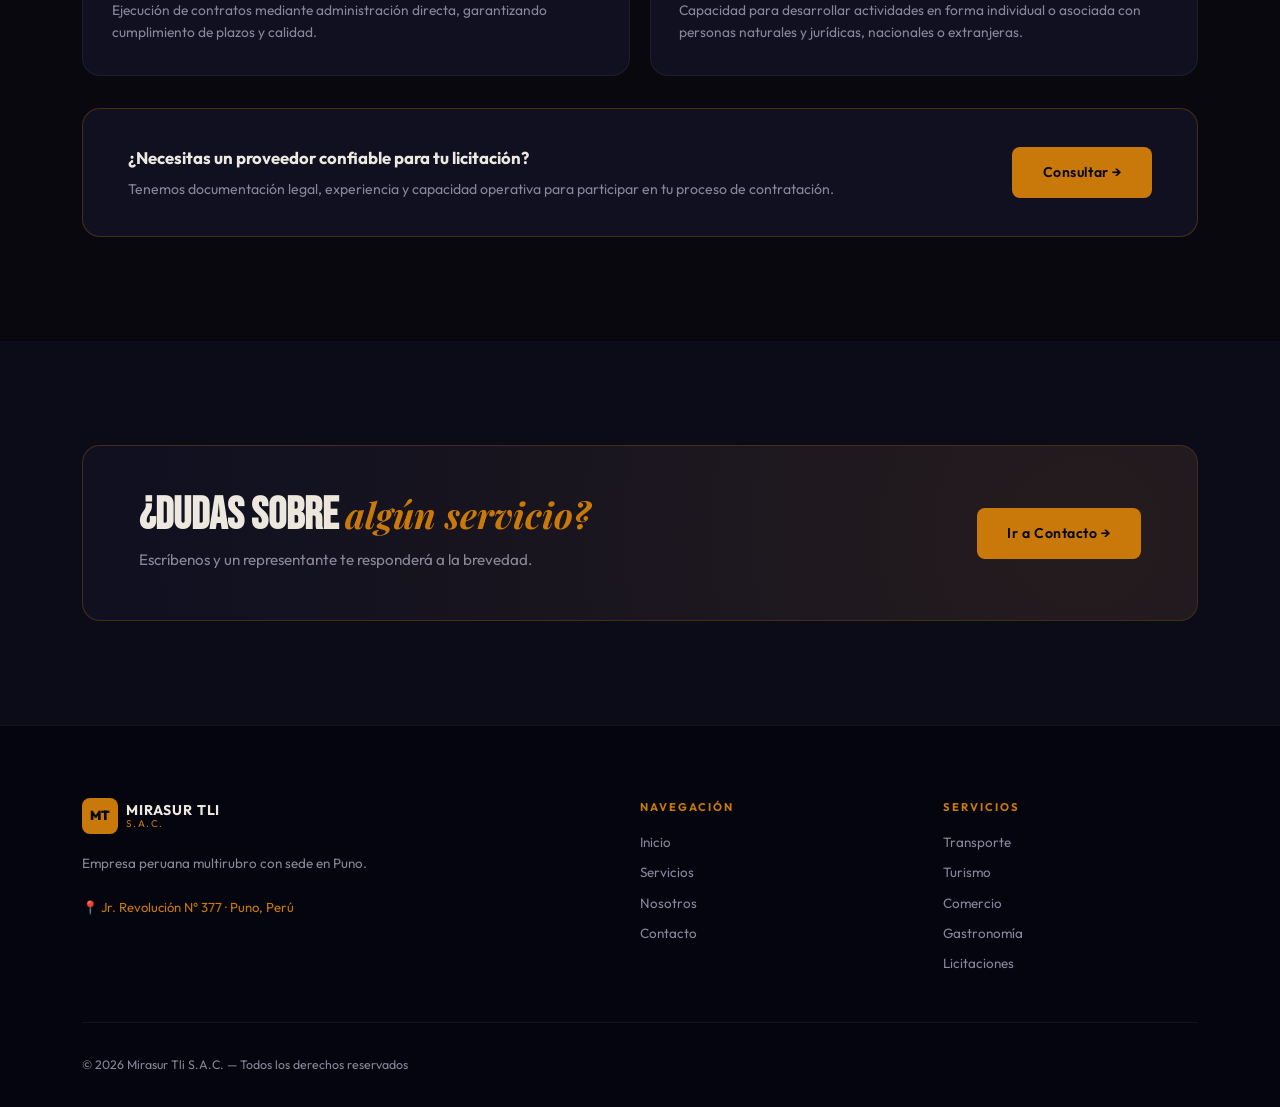
<file: Servicios.html>
<!DOCTYPE html>
<html lang="es">

<head>
    <meta charset="UTF-8" />
    <meta name="viewport" content="width=device-width, initial-scale=1.0" />
    <title>Mirasur Tli S.A.C. — Servicios</title>
    <link rel="stylesheet" href="styles.css" />
    <link rel="preconnect" href="https://fonts.googleapis.com" />
    <link
        href="https://fonts.googleapis.com/css2?family=Bebas+Neue&family=Outfit:wght@300;400;500;600;700&family=Playfair+Display:ital,wght@0,700;1,400&display=swap"
        rel="stylesheet" />
    <style>
        .acc-item {
            background: var(--bg-card);
            border: 1px solid var(--border);
            border-radius: var(--r);
            overflow: hidden;
            transition: border-color var(--tr);
            margin-bottom: .6rem
        }

        .acc-item.open {
            border-color: var(--amber-bdr)
        }

        .acc-trigger {
            width: 100%;
            display: flex;
            align-items: center;
            gap: 1rem;
            padding: 1.4rem 1.6rem;
            background: none;
            border: none;
            cursor: pointer;
            text-align: left;
            color: var(--text);
            font-family: var(--ff-b);
            font-size: .95rem;
            font-weight: 600;
            transition: background var(--tr)
        }

        .acc-trigger:hover {
            background: rgba(255, 255, 255, .03)
        }

        .acc-ico {
            font-size: 1.5rem;
            flex-shrink: 0
        }

        .acc-label {
            flex: 1
        }

        .acc-chevron {
            font-size: 1.4rem;
            color: var(--amber);
            transition: transform var(--tr)
        }

        .acc-item.open .acc-chevron {
            transform: rotate(45deg)
        }

        .acc-body {
            display: none;
            padding: 0 1.6rem 1.4rem
        }

        .acc-item.open .acc-body {
            display: block
        }

        .acc-body p {
            font-size: .9rem;
            color: var(--text2);
            line-height: 1.7;
            margin-bottom: 1rem
        }
    </style>
</head>

<body>
    <nav class="navbar" id="navbar">
        <a href="index.html" class="nav-logo">
            <div class="nav-logo-img">MT</div>
            <div class="nav-logo-text"><span class="nav-logo-name">MIRASUR TLI</span><span
                    class="nav-logo-sac">S.A.C.</span></div>
        </a>
        <button class="nav-toggle" id="navToggle"><span></span><span></span><span></span></button>
        <ul class="nav-links" id="navLinks">
            <li><a href="index.html" class="nav-link">Inicio</a></li>
            <li><a href="servicios.html" class="nav-link is-active">Servicios</a></li>
            <li><a href="nosotros.html" class="nav-link">Nosotros</a></li>
            <li><a href="contacto.html" class="nav-link nav-cta">Contacto</a></li>
        </ul>
    </nav>

    <section class="page-hero">
        <div class="page-hero-bg">
            <div class="orb orb-1"></div>
            <div class="orb orb-2"></div>
        </div>
        <div class="container">
            <span class="eyebrow">Lo que ofrecemos</span>
            <h1 class="page-title">Nuestros <em>Servicios</em></h1>
            <p class="page-sub">Cinco rubros distintos, gestionados con especialización y compromiso total.</p>
            <div class="quick-links">
                <a href="#transporte" class="ql">🚛 Transporte</a>
                <a href="#turismo" class="ql">🏔️ Turismo</a>
                <a href="#comercio" class="ql">🛒 Comercio</a>
                <a href="#gastronomia" class="ql">🍽️ Gastronomía</a>
                <a href="#licitaciones" class="ql">⚖️ Licitaciones</a>
            </div>
        </div>
    </section>

    <!-- 01 TRANSPORTE -->
    <section class="srv-section bg-dark" id="transporte">
        <div class="srv-section-label">01</div>
        <div class="container">
            <div class="srv-section-header">
                <div class="srv-section-tag">Transporte &amp; Logística</div>
                <h2 class="srv-title">Movemos el <em>Perú</em></h2>
                <p class="srv-desc">Flota especializada para carga pesada, minerales, pasajeros y encomiendas. Rutas
                    nacionales con puntualidad y seguridad garantizadas.</p>
            </div>
            <div class="transport-layout">
                <div class="transport-cards">
                    <div class="transport-card" data-aos>
                        <div class="tc-icon">🚛</div>
                        <div>
                            <h4>Carga Pesada Nacional</h4>
                            <p>Traslado de insumos químicos fiscalizados, baterías, pinturas acrílicas y minerales a
                                nivel nacional.</p>
                        </div>
                    </div>
                    <div class="transport-card" data-aos>
                        <div class="tc-icon">⛏️</div>
                        <div>
                            <h4>Transporte de Minerales</h4>
                            <p>Oro, cobre, plata y otros minerales desde las minas a cualquier destino del país con
                                documentación completa.</p>
                        </div>
                    </div>
                    <div class="transport-card" data-aos>
                        <div class="tc-icon">🚌</div>
                        <div>
                            <h4>Pasajeros Urbanos</h4>
                            <p>Transporte de pasajeros en zonas Norte y Sur del departamento de Lima a nivel nacional
                                con combis y camionetas.</p>
                        </div>
                    </div>
                    <div class="transport-card" data-aos>
                        <div class="tc-icon">📦</div>
                        <div>
                            <h4>Encomiendas &amp; Equipaje</h4>
                            <p>Transporte seguro de equipajes y encomiendas en camiones a todo destino del Perú con
                                seguimiento garantizado.</p>
                        </div>
                    </div>
                    <div class="transport-card" data-aos>
                        <div class="tc-icon">🚐</div>
                        <div>
                            <h4>Interurbano — Puno</h4>
                            <p>Alquiler de camionetas rurales y combis en las zonas norte y sur del departamento de Puno
                                para empresas e instituciones.</p>
                        </div>
                    </div>
                </div>
                <div class="transport-photo-col">
                    <!-- FOTO TRANSPORTE 1 — reemplaza el placeholder -->
                    <div class="photo-frame photo-frame-border ratio-16-9" data-aos="left">
                        <!-- <img src="fotos/transporte-camion.jpg" alt="Camión en ruta"> -->
                        <div class="photo-placeholder">
                            <div class="photo-placeholder-icon">🚛</div>
                            <div class="photo-placeholder-text">Foto Transporte 1</div>
                            <div class="photo-placeholder-sub">Camión en ruta, flota pesada · 800×450px</div>
                        </div>
                        <div class="photo-caption">Flota de transporte pesado</div>
                    </div>
                    <!-- FOTO TRANSPORTE 2 — reemplaza el placeholder -->
                    <div class="photo-frame photo-frame-border ratio-4-3" data-aos="left">
                        <!-- <img src="fotos/transporte-carga.jpg" alt="Carga"> -->
                        <div class="photo-placeholder">
                            <div class="photo-placeholder-icon">📦</div>
                            <div class="photo-placeholder-text">Foto Transporte 2</div>
                            <div class="photo-placeholder-sub">Carga, almacén, encomiendas · 600×450px</div>
                        </div>
                        <div class="photo-caption">Logística y encomiendas</div>
                    </div>
                </div>
            </div>
        </div>
    </section>

    <!-- 02 TURISMO -->
    <section class="srv-section bg-mid" id="turismo">
        <div class="srv-section-label">02</div>
        <div class="container">
            <div class="srv-section-header">
                <div class="srv-section-tag">Turismo &amp; Tours</div>
                <h2 class="srv-title">Descubre el <em>Perú</em></h2>
                <p class="srv-desc">Organizamos tours, excursiones y experiencias turísticas únicas desde el Lago
                    Titicaca hasta cualquier rincón del país.</p>
            </div>
            <div class="turismo-layout">
                <div class="turismo-photo-col">
                    <!-- FOTOS TURISMO — reemplaza los placeholders -->
                    <div class="photo-frame photo-frame-border ratio-16-9" data-aos>
                        <!-- <img src="fotos/turismo-titicaca.jpg" alt="Lago Titicaca"> -->
                        <div class="photo-placeholder">
                            <div class="photo-placeholder-icon">🌊</div>
                            <div class="photo-placeholder-text">Foto Turismo 1 — Principal</div>
                            <div class="photo-placeholder-sub">Lago Titicaca o panorama de Puno · 800×450px</div>
                        </div>
                        <div class="photo-caption">Lago Titicaca — 3,827 m.s.n.m.</div>
                    </div>
                    <div class="photo-frame photo-frame-border ratio-1-1" data-aos>
                        <!-- <img src="fotos/turismo-tour.jpg" alt="Tour en grupo"> -->
                        <div class="photo-placeholder">
                            <div class="photo-placeholder-icon">🎒</div>
                            <div class="photo-placeholder-text">Foto Turismo 2</div>
                            <div class="photo-placeholder-sub">Grupo en tour o excursión · 400×400px</div>
                        </div>
                        <div class="photo-caption">Tours en grupo</div>
                    </div>
                    <div class="photo-frame photo-frame-border ratio-1-1" data-aos>
                        <!-- <img src="fotos/turismo-comunidad.jpg" alt="Comunidad"> -->
                        <div class="photo-placeholder">
                            <div class="photo-placeholder-icon">🏘️</div>
                            <div class="photo-placeholder-text">Foto Turismo 3</div>
                            <div class="photo-placeholder-sub">Comunidades, cultura andina · 400×400px</div>
                        </div>
                        <div class="photo-caption">Experiencias culturales</div>
                    </div>
                </div>
                <div class="turismo-blocks">
                    <div class="turismo-block" data-aos>
                        <div class="tb-num">A</div>
                        <div class="tb-content">
                            <h3>Tours Nacionales</h3>
                            <p>Organizamos tours completos a cualquier destino del Perú con guías especializados,
                                vehículos cómodos y paquetes a medida.</p>
                        </div>
                    </div>
                    <div class="turismo-block" data-aos>
                        <div class="tb-num">B</div>
                        <div class="tb-content">
                            <h3>Excursiones Regionales</h3>
                            <p>Excursiones de un día o varios días a los destinos más emblemáticos de la región Puno:
                                Lago Titicaca, Islas Uros, Taquile y Amantaní.</p>
                        </div>
                    </div>
                    <div class="turismo-block" data-aos>
                        <div class="tb-num">C</div>
                        <div class="tb-content">
                            <h3>Transporte Turístico</h3>
                            <p>Flota de vehículos modernos. Traslados aeropuerto-hotel, rutas programadas y transporte
                                privado para grupos de cualquier tamaño.</p>
                        </div>
                    </div>
                    <div class="turismo-block" data-aos>
                        <div class="tb-num">D</div>
                        <div class="tb-content">
                            <h3>Experiencias Culturales</h3>
                            <p>Vivencias auténticas de la cultura andina: festivales tradicionales, gastronomía local y
                                contacto real con las tradiciones del altiplano.</p>
                        </div>
                    </div>
                </div>
            </div>
        </div>
    </section>

    <!-- 03 COMERCIO -->
    <section class="srv-section bg-dark" id="comercio">
        <div class="srv-section-label">03</div>
        <div class="container">
            <div class="srv-section-header">
                <div class="srv-section-tag">Comercio al por Mayor</div>
                <h2 class="srv-title">Distribución <em>Nacional</em></h2>
                <p class="srv-desc">Venta y distribución al por mayor de una amplia gama de productos, conectando
                    productores con comercios especializados en todo el Perú.</p>
            </div>
            <!-- FOTO BANNER COMERCIO -->
            <div class="photo-frame photo-frame-border ratio-21-9" data-aos style="margin-bottom:2.5rem;">
                <!-- <img src="fotos/comercio-almacen.jpg" alt="Almacén"> -->
                <div class="photo-placeholder">
                    <div class="photo-placeholder-icon">🏭</div>
                    <div class="photo-placeholder-text">Foto Comercio — Panorámica</div>
                    <div class="photo-placeholder-sub">Almacén, bodega o distribución de productos · 1200×514px</div>
                </div>
                <div class="photo-caption">Centro de distribución — Mirasur Tli S.A.C.</div>
            </div>
            <div class="acc-item" data-aos><button class="acc-trigger"><span class="acc-ico">💊</span><span
                        class="acc-label">Farmacéuticos, Médicos &amp; Cosméticos</span><span
                        class="acc-chevron">+</span></button>
                <div class="acc-body">
                    <p>Venta al por mayor de productos farmacéuticos y médicos, cosméticos y artículos de tocador en
                        comercios especializados a nivel nacional.</p>
                    <div class="tag-wrap"><span>Medicamentos</span><span>Insumos
                            médicos</span><span>Cosméticos</span><span>Artículos de tocador</span></div>
                </div>
            </div>
            <div class="acc-item" data-aos><button class="acc-trigger"><span class="acc-ico">🛒</span><span
                        class="acc-label">Alimentos, Abarrotes &amp; Bebidas</span><span
                        class="acc-chevron">+</span></button>
                <div class="acc-body">
                    <p>Distribución al por mayor de alimentos frescos y secos, bebidas, embutidos cárnicos frescos,
                        condimentos y especerías en puestos de venta y mercado.</p>
                    <div class="tag-wrap"><span>Alimentos
                            frescos</span><span>Bebidas</span><span>Embutidos</span><span>Condimentos</span><span>Especerías</span><span>Abarrotes</span>
                    </div>
                </div>
            </div>
            <div class="acc-item" data-aos><button class="acc-trigger"><span class="acc-ico">👗</span><span
                        class="acc-label">Textiles, Cueros &amp; Ropa Importada</span><span
                        class="acc-chevron">+</span></button>
                <div class="acc-body">
                    <p>Venta al por mayor de materias textiles, cueros, hilos, costuras, materiales de enseñanza y ropa
                        importada de calidad.</p>
                    <div class="tag-wrap"><span>Textiles</span><span>Cueros</span><span>Hilos y
                            costuras</span><span>Ropa importada</span><span>Zapatillas</span></div>
                </div>
            </div>
            <div class="acc-item" data-aos><button class="acc-trigger"><span class="acc-ico">🔧</span><span
                        class="acc-label">Maquinaria, Equipos &amp; Herramientas</span><span
                        class="acc-chevron">+</span></button>
                <div class="acc-body">
                    <p>Comercio al por mayor de máquinas y equipos de oficina, accesorios y repuestos en general, y
                        herramientas de todo tipo para el mercado nacional.</p>
                    <div class="tag-wrap"><span>Equipos de
                            oficina</span><span>Repuestos</span><span>Herramientas</span><span>Maquinaria</span></div>
                </div>
            </div>
            <div class="acc-item" data-aos><button class="acc-trigger"><span class="acc-ico">⌚</span><span
                        class="acc-label">Relojes, Pilas &amp; Artículos Varios</span><span
                        class="acc-chevron">+</span></button>
                <div class="acc-body">
                    <p>Compra y venta al por mayor de relojes, pulseras, pilas, baterías y una amplia variedad de
                        artículos varios para el mercado nacional.</p>
                    <div class="tag-wrap"><span>Relojes</span><span>Pulseras</span><span>Pilas y
                            baterías</span><span>Artículos varios</span></div>
                </div>
            </div>
        </div>
    </section>

    <!-- 04 GASTRONOMÍA -->
    <section class="srv-section bg-mid" id="gastronomia">
        <div class="srv-section-label">04</div>
        <div class="container">
            <div class="srv-section-header">
                <div class="srv-section-tag">Gastronomía &amp; Eventos</div>
                <h2 class="srv-title">Sabor <em>Peruano</em></h2>
                <p class="srv-desc">Desde la pastelería artesanal hasta banquetes corporativos. Comida auténtica peruana
                    con el alma de Puno.</p>
            </div>
            <div class="gastro-layout">
                <div class="gastro-cards">
                    <div class="gastro-card" data-aos>
                        <div class="gc-icon">🎂</div>
                        <h3>Pastelería &amp; Panadería</h3>
                        <p>Pasteles, tortas y panes artesanales para venta directa y distribución a tiendas y negocios.
                        </p>
                    </div>
                    <div class="gastro-card gastro-card-star" data-aos>
                        <div class="gc-icon">🍽️</div>
                        <h3>Platos Típicos &amp; Carta</h3>
                        <p>Comida criolla, oriental, platos típicos puneños y carta variada para todos los gustos.</p>
                        <div class="menu-pills"><span>🍋 Ceviche</span><span>🐷 Chicharrones</span><span>🍗
                                Pollo</span><span>🍕 Pizzas</span><span>🥘 Criolla</span><span>🥡 Oriental</span></div>
                    </div>
                    <div class="gastro-card" data-aos>
                        <div class="gc-icon">🥂</div>
                        <h3>Catering &amp; Eventos</h3>
                        <p>Menús personalizados, montaje y servicio de calidad para compromisos sociales y eventos
                            corporativos.</p>
                    </div>
                </div>
                <div class="gastro-photo-col">
                    <!-- FOTOS GASTRONOMÍA — reemplaza los placeholders -->
                    <div class="photo-frame photo-frame-border ratio-4-3" data-aos="left">
                        <!-- <img src="fotos/gastro-platos.jpg" alt="Platos"> -->
                        <div class="photo-placeholder">
                            <div class="photo-placeholder-icon">🍽️</div>
                            <div class="photo-placeholder-text">Foto Gastronomía 1</div>
                            <div class="photo-placeholder-sub">Platos típicos, presentación · 600×450px</div>
                        </div>
                        <div class="photo-caption">Platos típicos peruanos</div>
                    </div>
                    <div class="photo-frame photo-frame-border ratio-4-3" data-aos="left">
                        <!-- <img src="fotos/gastro-evento.jpg" alt="Evento"> -->
                        <div class="photo-placeholder">
                            <div class="photo-placeholder-icon">🥂</div>
                            <div class="photo-placeholder-text">Foto Gastronomía 2</div>
                            <div class="photo-placeholder-sub">Catering o evento social · 600×450px</div>
                        </div>
                        <div class="photo-caption">Catering para eventos</div>
                    </div>
                    <div class="photo-frame photo-frame-border ratio-16-9" data-aos="left">
                        <!-- <img src="fotos/gastro-pasteleria.jpg" alt="Pastelería"> -->
                        <div class="photo-placeholder">
                            <div class="photo-placeholder-icon">🎂</div>
                            <div class="photo-placeholder-text">Foto Gastronomía 3</div>
                            <div class="photo-placeholder-sub">Pasteles, tortas, panadería · 800×450px</div>
                        </div>
                        <div class="photo-caption">Pastelería y panadería</div>
                    </div>
                </div>
            </div>
        </div>
    </section>

    <!-- 05 LICITACIONES -->
    <section class="srv-section bg-dark" id="licitaciones">
        <div class="srv-section-label">05</div>
        <div class="container">
            <div class="srv-section-header">
                <div class="srv-section-tag">Licitaciones</div>
                <h2 class="srv-title">Sector Público <em>&amp; Privado</em></h2>
                <p class="srv-desc">Participamos en procesos de licitación con instituciones del sector público y
                    privado a nivel nacional, con capacidad legal y operativa para cumplir cualquier contrato.</p>
            </div>
            <div class="licit-grid">
                <div class="licit-card" data-aos>
                    <div class="licit-icon">📋</div>
                    <h3>Invitación Directa</h3>
                    <p>Respondemos a invitaciones directas de entidades públicas y privadas para la prestación de bienes
                        y servicios.</p>
                </div>
                <div class="licit-card" data-aos>
                    <div class="licit-icon">🏛️</div>
                    <h3>Licitación Pública</h3>
                    <p>Participamos en procesos formales de licitación pública nacional, cumpliendo todos los
                        requerimientos técnicos y legales.</p>
                </div>
                <div class="licit-card" data-aos>
                    <div class="licit-icon">⚙️</div>
                    <h3>Administración Directa</h3>
                    <p>Ejecución de contratos mediante administración directa, garantizando cumplimiento de plazos y
                        calidad.</p>
                </div>
                <div class="licit-card" data-aos>
                    <div class="licit-icon">🤝</div>
                    <h3>Convenios &amp; Asociaciones</h3>
                    <p>Capacidad para desarrollar actividades en forma individual o asociada con personas naturales y
                        jurídicas, nacionales o extranjeras.</p>
                </div>
            </div>
            <div class="licit-banner" data-aos="scale">
                <div>
                    <h3>¿Necesitas un proveedor confiable para tu licitación?</h3>
                    <p>Tenemos documentación legal, experiencia y capacidad operativa para participar en tu proceso de
                        contratación.</p>
                </div>
                <a href="contacto.html" class="btn btn-primary">Consultar →</a>
            </div>
        </div>
    </section>

    <section class="section bg-mid">
        <div class="container">
            <div class="cta-box" data-aos="scale">
                <div class="cta-text">
                    <h2>¿Dudas sobre <em>algún servicio?</em></h2>
                    <p>Escríbenos y un representante te responderá a la brevedad.</p>
                </div><a href="contacto.html" class="btn btn-primary">Ir a Contacto →</a>
            </div>
        </div>
    </section>

    <footer class="footer">
        <div class="container">
            <div class="footer-grid">
                <div class="footer-brand"><a href="index.html" class="nav-logo" style="margin-bottom:.4rem;">
                        <div class="nav-logo-img">MT</div>
                        <div class="nav-logo-text"><span class="nav-logo-name">MIRASUR TLI</span><span
                                class="nav-logo-sac">S.A.C.</span></div>
                    </a>
                    <p>Empresa peruana multirubro con sede en Puno.</p>
                    <p class="footer-addr">📍 Jr. Revolución N° 377 · Puno, Perú</p>
                </div>
                <div>
                    <h5>Navegación</h5>
                    <ul class="footer-nav">
                        <li><a href="index.html">Inicio</a></li>
                        <li><a href="servicios.html">Servicios</a></li>
                        <li><a href="nosotros.html">Nosotros</a></li>
                        <li><a href="contacto.html">Contacto</a></li>
                    </ul>
                </div>
                <div>
                    <h5>Servicios</h5>
                    <ul class="footer-nav">
                        <li><a href="#transporte">Transporte</a></li>
                        <li><a href="#turismo">Turismo</a></li>
                        <li><a href="#comercio">Comercio</a></li>
                        <li><a href="#gastronomia">Gastronomía</a></li>
                        <li><a href="#licitaciones">Licitaciones</a></li>
                    </ul>
                </div>
            </div>
            <div class="footer-bottom">
                <p>© 2026 Mirasur Tli S.A.C. — Todos los derechos reservados</p>
            </div>
        </div>
    </footer>
    <script src="main.js"></script>
</body>

</html>
</file>
<file: styles.css>
/* ══════════════════════════════════════════════
   MIRASUR TLI S.A.C. — styles.css  |  2026
   Fully aligned with index/servicios/nosotros/contacto
══════════════════════════════════════════════ */

:root {
    /* Backgrounds */
    --bg: #08080e;
    --bg-mid: #0c0c18;
    --bg-card: #101020;

    /* Brand color */
    --amber: #c8790a;
    --amber-hi: #e8960f;
    --amber-soft: rgba(200, 121, 10, .11);
    --amber-glow: rgba(200, 121, 10, .22);
    --amber-bdr: rgba(200, 121, 10, .28);

    /* Text */
    --text: #ede9e0;
    --text2: #87869a;
    --text3: #52516a;

    /* Borders */
    --border: rgba(255, 255, 255, .055);
    --border2: rgba(255, 255, 255, .10);

    /* Fonts */
    --ff-d: 'Bebas Neue', sans-serif;
    --ff-b: 'Outfit', sans-serif;
    --ff-s: 'Playfair Display', serif;

    /* Misc */
    --r: 10px;
    --rl: 18px;
    --tr: .28s cubic-bezier(.4, 0, .2, 1);
}

/* ── RESET ──────────────────────────────────── */
*,
*::before,
*::after {
    box-sizing: border-box;
    margin: 0;
    padding: 0;
}

html {
    scroll-behavior: smooth;
    font-size: 16px;
}

body {
    font-family: var(--ff-b);
    background: var(--bg);
    color: var(--text);
    overflow-x: hidden;
    line-height: 1.65;
}

a {
    text-decoration: none;
    color: inherit;
}

ul {
    list-style: none;
}

p+p {
    margin-top: .75rem;
}

img {
    max-width: 100%;
    display: block;
}

::-webkit-scrollbar {
    width: 5px;
}

::-webkit-scrollbar-track {
    background: var(--bg);
}

::-webkit-scrollbar-thumb {
    background: var(--amber);
    border-radius: 3px;
}

.container {
    max-width: 1180px;
    margin: 0 auto;
    padding: 0 2rem;
}

/* ── KEYFRAMES ──────────────────────────────── */
@keyframes orbFloat {

    0%,
    100% {
        transform: translate(0, 0) scale(1);
    }

    33% {
        transform: translate(20px, -28px) scale(1.05);
    }

    66% {
        transform: translate(-12px, 16px) scale(.97);
    }
}

@keyframes pulseRing {
    0% {
        transform: scale(1);
        opacity: .55;
    }

    100% {
        transform: scale(2.6);
        opacity: 0;
    }
}

@keyframes spinSlow {
    from {
        transform: rotate(0deg);
    }

    to {
        transform: rotate(360deg);
    }
}

@keyframes scanLine {
    0% {
        top: -4px;
    }

    100% {
        top: 100%;
    }
}

@keyframes photoGlow {

    0%,
    100% {
        box-shadow: 0 0 40px rgba(200, 121, 10, .12), 0 28px 70px rgba(0, 0, 0, .5);
    }

    50% {
        box-shadow: 0 0 65px rgba(200, 121, 10, .26), 0 28px 70px rgba(0, 0, 0, .5);
    }
}

/* ── SCROLL REVEAL ──────────────────────────── */
[data-aos] {
    opacity: 0;
    transform: translateY(28px);
    transition: opacity .65s ease, transform .65s ease;
}

[data-aos="left"] {
    transform: translateX(30px);
}

[data-aos="right"] {
    transform: translateX(-30px);
}

[data-aos="scale"] {
    transform: scale(.92);
}

[data-aos].vis {
    opacity: 1;
    transform: none;
}

/* ══════════════════════════════════════════════
   NAVBAR
══════════════════════════════════════════════ */
.navbar {
    position: fixed;
    top: 0;
    left: 0;
    right: 0;
    z-index: 900;
    display: flex;
    align-items: center;
    justify-content: space-between;
    padding: 1.2rem 2.5rem;
    background: rgba(8, 8, 14, .72);
    backdrop-filter: blur(22px) saturate(1.4);
    border-bottom: 1px solid var(--border);
    transition: padding var(--tr), background var(--tr);
}

.navbar.scrolled {
    padding: .75rem 2.5rem;
    background: rgba(8, 8, 14, .97);
}

.nav-logo {
    display: flex;
    align-items: center;
    gap: .5rem;
}

.nav-logo-img {
    width: 36px;
    height: 36px;
    border-radius: 8px;
    background: var(--amber);
    display: flex;
    align-items: center;
    justify-content: center;
    font-size: .82rem;
    font-weight: 900;
    color: #08080e;
    flex-shrink: 0;
}

.nav-logo-text {
    display: flex;
    flex-direction: column;
    line-height: 1.1;
}

.nav-logo-name {
    font-size: .88rem;
    font-weight: 700;
    letter-spacing: .06em;
    color: var(--text);
}

.nav-logo-sac {
    font-size: .62rem;
    font-weight: 400;
    letter-spacing: .14em;
    color: var(--amber);
    text-transform: uppercase;
}

.nav-links {
    display: flex;
    align-items: center;
    gap: .2rem;
}

.nav-link {
    padding: .5rem 1rem;
    font-size: .84rem;
    font-weight: 500;
    letter-spacing: .04em;
    color: var(--text2);
    border-radius: 7px;
    transition: color var(--tr), background var(--tr);
}

.nav-link:hover {
    color: var(--text);
    background: var(--border);
}

.nav-link.is-active {
    color: var(--amber);
}

.nav-cta {
    color: var(--amber);
    border: 1px solid var(--amber-bdr);
    margin-left: .4rem;
}

.nav-cta:hover {
    background: var(--amber-soft);
}

.nav-cta.is-active {
    background: var(--amber-soft);
}

.nav-toggle {
    display: none;
    flex-direction: column;
    gap: 5px;
    background: none;
    border: none;
    cursor: pointer;
    padding: 4px;
    z-index: 10;
}

.nav-toggle span {
    display: block;
    width: 23px;
    height: 2px;
    background: var(--text);
    border-radius: 2px;
    transition: var(--tr);
}

/* ══════════════════════════════════════════════
   SHARED TYPOGRAPHY
══════════════════════════════════════════════ */
.eyebrow {
    display: inline-flex;
    align-items: center;
    gap: .7rem;
    font-size: .72rem;
    font-weight: 700;
    letter-spacing: .28em;
    text-transform: uppercase;
    color: var(--amber);
    margin-bottom: 1rem;
}

.eyebrow::before {
    content: '';
    display: block;
    width: 26px;
    height: 2px;
    background: var(--amber);
    flex-shrink: 0;
}

.block-title {
    font-family: var(--ff-d);
    font-size: clamp(2.2rem, 4.5vw, 3.8rem);
    line-height: 1;
    letter-spacing: .02em;
    margin-bottom: .9rem;
}

.block-title em {
    font-family: var(--ff-s);
    font-style: italic;
    color: var(--amber);
    font-size: .72em;
}

.block-sub {
    font-size: .97rem;
    color: var(--text2);
    line-height: 1.72;
    max-width: 600px;
}

.block-header {
    margin-bottom: 3.5rem;
}

.block-header.centered {
    display: flex;
    flex-direction: column;
    align-items: center;
    text-align: center;
}

.block-header.centered .block-sub {
    text-align: center;
}

/* ══════════════════════════════════════════════
   BUTTONS
══════════════════════════════════════════════ */
.btn {
    display: inline-flex;
    align-items: center;
    gap: .45rem;
    padding: .85rem 1.9rem;
    border-radius: 8px;
    border: none;
    cursor: pointer;
    font-family: var(--ff-b);
    font-size: .88rem;
    font-weight: 600;
    letter-spacing: .04em;
    transition: var(--tr);
    position: relative;
    overflow: hidden;
}

.btn::after {
    content: '';
    position: absolute;
    inset: 0;
    background: linear-gradient(120deg, transparent 30%, rgba(255, 255, 255, .12), transparent 70%);
    transform: translateX(-100%);
    transition: transform .5s ease;
}

.btn:hover::after {
    transform: translateX(100%);
}

.btn-primary {
    background: var(--amber);
    color: #08080e;
}

.btn-primary:hover {
    background: var(--amber-hi);
    transform: translateY(-2px);
    box-shadow: 0 12px 32px rgba(200, 121, 10, .38);
}

.btn-ghost {
    background: transparent;
    color: var(--text);
    border: 1px solid var(--border2);
}

.btn-ghost:hover {
    border-color: var(--amber);
    color: var(--amber);
}

.btn-full {
    width: 100%;
    justify-content: center;
}

/* ══════════════════════════════════════════════
   SECTIONS
══════════════════════════════════════════════ */
.section {
    padding: 6.5rem 0;
}

.bg-dark {
    background: var(--bg);
}

.bg-mid {
    background: var(--bg-mid);
}

/* ══════════════════════════════════════════════
   ORB BACKGROUNDS
══════════════════════════════════════════════ */
.orb {
    position: absolute;
    border-radius: 50%;
    filter: blur(100px);
    opacity: .3;
    pointer-events: none;
}

.orb-1 {
    width: 700px;
    height: 700px;
    background: radial-gradient(circle, var(--amber) 0%, transparent 70%);
    top: -250px;
    right: -220px;
    animation: orbFloat 10s ease-in-out infinite;
}

.orb-2 {
    width: 500px;
    height: 500px;
    background: radial-gradient(circle, #16168a 0%, transparent 70%);
    bottom: -150px;
    left: -120px;
    animation: orbFloat 13s ease-in-out infinite reverse;
}

.orb-3 {
    width: 300px;
    height: 300px;
    background: radial-gradient(circle, #8a1616 0%, transparent 70%);
    top: 50%;
    right: 20%;
    animation: orbFloat 8s ease-in-out infinite 2s;
}

.grid-overlay {
    position: absolute;
    inset: 0;
    pointer-events: none;
    background-image:
        linear-gradient(rgba(255, 255, 255, .022) 1px, transparent 1px),
        linear-gradient(90deg, rgba(255, 255, 255, .022) 1px, transparent 1px);
    background-size: 54px 54px;
    mask-image: radial-gradient(ellipse at 50% 50%, black 20%, transparent 72%);
}

/* ══════════════════════════════════════════════
   PHOTO FRAME SYSTEM
══════════════════════════════════════════════ */
.photo-frame {
    position: relative;
    border-radius: var(--rl);
    overflow: hidden;
    background: var(--bg-card);
    animation: photoGlow 5s ease-in-out infinite;
}

.photo-frame img {
    width: 100%;
    height: 100%;
    object-fit: cover;
    display: block;
    transition: transform .7s ease;
}

.photo-frame:hover img {
    transform: scale(1.04);
}

/* Scan line on hover */
.photo-frame::before {
    content: '';
    position: absolute;
    top: -4px;
    left: 0;
    right: 0;
    height: 3px;
    z-index: 3;
    background: linear-gradient(90deg, transparent, var(--amber), transparent);
    opacity: 0;
    transition: opacity var(--tr);
}

.photo-frame:hover::before {
    opacity: 1;
    animation: scanLine 1.2s linear;
}

/* Corner accents */
.photo-frame::after {
    content: '';
    position: absolute;
    inset: 0;
    z-index: 2;
    pointer-events: none;
    background:
        linear-gradient(135deg, var(--amber) 0%, transparent 12px) top left,
        linear-gradient(-45deg, var(--amber) 0%, transparent 12px) top right,
        linear-gradient(45deg, var(--amber) 0%, transparent 12px) bottom left,
        linear-gradient(-135deg, var(--amber) 0%, transparent 12px) bottom right;
    background-size: 24px 24px;
    background-repeat: no-repeat;
    border-radius: var(--rl);
    opacity: .5;
    transition: opacity var(--tr);
}

.photo-frame:hover::after {
    opacity: 1;
}

/* Border variant */
.photo-frame-border {
    border: 1px solid var(--amber-bdr);
    transition: border-color var(--tr), box-shadow var(--tr);
}

.photo-frame-border:hover {
    border-color: var(--amber);
    box-shadow: 0 0 0 1px var(--amber), 0 24px 64px rgba(0, 0, 0, .5), 0 0 48px var(--amber-glow);
}

/* Aspect ratios */
.ratio-16-9 {
    aspect-ratio: 16/9;
}

.ratio-4-3 {
    aspect-ratio: 4/3;
}

.ratio-3-4 {
    aspect-ratio: 3/4;
}

.ratio-1-1 {
    aspect-ratio: 1/1;
}

.ratio-3-2 {
    aspect-ratio: 3/2;
}

.ratio-21-9 {
    aspect-ratio: 21/9;
}

/* Caption */
.photo-caption {
    position: absolute;
    bottom: 0;
    left: 0;
    right: 0;
    z-index: 4;
    padding: .9rem 1.2rem;
    background: linear-gradient(to top, rgba(8, 8, 14, .9), transparent);
    font-size: .76rem;
    color: var(--text2);
    letter-spacing: .06em;
    text-transform: uppercase;
    transform: translateY(100%);
    transition: transform var(--tr);
}

.photo-frame:hover .photo-caption {
    transform: translateY(0);
}

/* Placeholder (shown until real photo is placed) */
.photo-placeholder {
    width: 100%;
    height: 100%;
    min-height: 220px;
    display: flex;
    flex-direction: column;
    align-items: center;
    justify-content: center;
    gap: .6rem;
    text-align: center;
    padding: 1.5rem;
    background:
        repeating-linear-gradient(45deg, rgba(255, 255, 255, .02) 0, rgba(255, 255, 255, .02) 2px, transparent 2px, transparent 14px),
        var(--bg-card);
}

.photo-placeholder-icon {
    font-size: 2.2rem;
    opacity: .4;
}

.photo-placeholder-text {
    font-size: .78rem;
    color: var(--text3);
    letter-spacing: .08em;
    text-transform: uppercase;
    font-weight: 600;
}

.photo-placeholder-sub {
    font-size: .7rem;
    color: var(--text3);
    margin-top: .2rem;
}

/* ══════════════════════════════════════════════
   HERO (index.html)
══════════════════════════════════════════════ */
.hero {
    position: relative;
    min-height: 100vh;
    overflow: hidden;
    display: flex;
    flex-direction: column;
    justify-content: center;
    padding: 9rem 2.5rem 4rem;
}

.hero-inner {
    position: relative;
    z-index: 2;
    display: grid;
    grid-template-columns: 1fr 1fr;
    gap: 4rem;
    align-items: center;
    max-width: 1180px;
    margin: 0 auto;
    width: 100%;
}

.hero-left {
    position: relative;
    z-index: 2;
}

.hero-title {
    font-family: var(--ff-d);
    font-size: clamp(4rem, 9vw, 8.5rem);
    line-height: .92;
    letter-spacing: .02em;
    margin-bottom: 1.4rem;
    display: flex;
    flex-direction: column;
}

.hero-title span {
    display: block;
}

.hero-title em {
    font-family: var(--ff-s);
    font-style: italic;
    color: var(--amber);
    font-size: .68em;
}

.hero-sub {
    font-size: 1.05rem;
    color: var(--text2);
    line-height: 1.78;
    margin-bottom: 2.2rem;
    max-width: 500px;
}

.hero-btns {
    display: flex;
    gap: .9rem;
    flex-wrap: wrap;
    margin-bottom: 3rem;
}

.hero-metrics {
    display: flex;
    align-items: center;
    gap: 2rem;
    padding-top: 2rem;
    border-top: 1px solid var(--border);
}

.metric {
    display: flex;
    flex-direction: column;
    gap: .18rem;
}

.metric-n {
    font-family: var(--ff-d);
    font-size: 2.2rem;
    color: var(--amber);
    line-height: 1;
}

.metric-l {
    font-size: .68rem;
    color: var(--text2);
    letter-spacing: .12em;
    text-transform: uppercase;
}

.metric-sep {
    width: 1px;
    height: 36px;
    background: var(--border2);
}

/* Hero photo side */
.hero-photo-side {
    position: relative;
    display: flex;
    flex-direction: column;
    gap: 1.2rem;
}

.hero-photo-main {
    position: relative;
}

.hero-photo-main .photo-frame {
    border-radius: 20px 20px 80px 20px;
}

.hero-photo-accent {
    position: absolute;
    bottom: -1.5rem;
    left: -1.5rem;
    width: 45%;
    z-index: 3;
}

.hero-photo-accent .photo-frame {
    border-radius: 12px;
    border: 3px solid var(--bg);
}

.hero-photo-badge {
    position: absolute;
    top: 1.5rem;
    right: -1.5rem;
    z-index: 4;
    background: var(--amber);
    color: #08080e;
    width: 80px;
    height: 80px;
    border-radius: 50%;
    display: flex;
    flex-direction: column;
    align-items: center;
    justify-content: center;
    font-size: .6rem;
    font-weight: 700;
    letter-spacing: .05em;
    text-align: center;
    animation: spinSlow 20s linear infinite;
}

.hero-photo-badge span:first-child {
    font-size: 1.4rem;
    line-height: 1;
}

/* ══════════════════════════════════════════════
   PAGE HERO (servicios / nosotros / contacto)
══════════════════════════════════════════════ */
.page-hero {
    position: relative;
    overflow: hidden;
    padding: 10rem 0 5.5rem;
    border-bottom: 1px solid var(--border);
}

.page-hero-bg {
    position: absolute;
    inset: 0;
}

.page-title {
    font-family: var(--ff-d);
    font-size: clamp(3rem, 7vw, 6.5rem);
    line-height: .95;
    letter-spacing: .02em;
    margin-bottom: 1rem;
}

.page-title em {
    font-family: var(--ff-s);
    font-style: italic;
    color: var(--amber);
    font-size: .72em;
}

.page-sub {
    font-size: 1rem;
    color: var(--text2);
    max-width: 560px;
    line-height: 1.72;
    margin-bottom: 2rem;
}

/* Quick anchor links */
.quick-links {
    display: flex;
    flex-wrap: wrap;
    gap: .6rem;
    margin-top: 1.5rem;
}

.ql {
    padding: .5rem 1.1rem;
    background: rgba(255, 255, 255, .05);
    border: 1px solid var(--border);
    border-radius: 100px;
    font-size: .82rem;
    font-weight: 500;
    color: var(--text2);
    transition: var(--tr);
}

.ql:hover {
    border-color: var(--amber-bdr);
    color: var(--amber);
    background: var(--amber-soft);
}

/* ══════════════════════════════════════════════
   HOME — SERVICES GRID
══════════════════════════════════════════════ */
.services-grid {
    display: grid;
    grid-template-columns: repeat(4, 1fr);
    gap: 1.2rem;
}

.srv-card-wide {
    grid-column: span 4;
}

.srv-card {
    display: flex;
    flex-direction: column;
    gap: .7rem;
    padding: 1.8rem;
    background: var(--bg-card);
    border: 1px solid var(--border);
    border-radius: var(--rl);
    cursor: pointer;
    transition: border-color var(--tr), transform var(--tr), box-shadow var(--tr);
}

.srv-card-wide {
    flex-direction: row;
    align-items: flex-start;
}

.srv-card:hover {
    border-color: var(--amber-bdr);
    transform: translateY(-5px);
    box-shadow: 0 20px 60px rgba(0, 0, 0, .45), 0 0 0 1px var(--amber-bdr), 0 0 30px var(--amber-soft);
}

.srv-icon {
    font-size: 2.2rem;
}

.srv-card-wide .srv-icon {
    font-size: 3rem;
    flex-shrink: 0;
}

.srv-card h3 {
    font-size: .98rem;
    font-weight: 700;
}

.srv-card p {
    font-size: .86rem;
    color: var(--text2);
    line-height: 1.6;
    flex: 1;
}

.srv-arrow {
    font-size: 1.1rem;
    color: var(--amber);
    margin-top: auto;
    align-self: flex-end;
    transition: transform var(--tr);
}

.srv-card-wide .srv-arrow {
    align-self: center;
    margin-top: 0;
    margin-left: auto;
}

/* ══════════════════════════════════════════════
   HOME — WHY US
══════════════════════════════════════════════ */
.why-layout {
    display: grid;
    grid-template-columns: 1fr 1.3fr;
    gap: 5rem;
    align-items: start;
}

.why-left {
    position: sticky;
    top: 8rem;
}

.why-right {
    display: flex;
    flex-direction: column;
    gap: 1.2rem;
}

.why-item {
    display: flex;
    gap: 1.4rem;
    align-items: flex-start;
    padding: 1.5rem;
    background: var(--bg-card);
    border: 1px solid var(--border);
    border-radius: var(--r);
    transition: border-color var(--tr), transform var(--tr);
}

.why-item:hover {
    border-color: var(--amber-bdr);
    transform: translateX(6px);
}

.why-num {
    font-family: var(--ff-d);
    font-size: 2.5rem;
    color: var(--amber);
    line-height: 1;
    flex-shrink: 0;
    width: 42px;
}

.why-item h4 {
    font-size: .95rem;
    font-weight: 700;
    margin-bottom: .35rem;
}

.why-item p {
    font-size: .87rem;
    color: var(--text2);
    line-height: 1.6;
}

/* ══════════════════════════════════════════════
   HOME — GALLERY STRIP
══════════════════════════════════════════════ */
.gallery-strip {
    display: grid;
    grid-template-columns: 1.4fr 1fr 1fr;
    grid-template-rows: auto auto;
    gap: 1rem;
}

.gallery-strip .photo-frame:nth-child(1) {
    grid-row: span 2;
}

.gallery-strip .photo-frame:nth-child(1) .photo-placeholder {
    min-height: 420px;
}

.gallery-strip .photo-frame .photo-placeholder {
    min-height: 190px;
}

/* ══════════════════════════════════════════════
   CTA BOX
══════════════════════════════════════════════ */
.cta-box {
    display: flex;
    align-items: center;
    justify-content: space-between;
    gap: 2rem;
    flex-wrap: wrap;
    padding: 3rem 3.5rem;
    background: var(--bg-card);
    border: 1px solid var(--amber-bdr);
    border-radius: var(--rl);
    position: relative;
    overflow: hidden;
}

.cta-box::before {
    content: '';
    position: absolute;
    top: -50%;
    left: -50%;
    width: 200%;
    height: 200%;
    background: radial-gradient(circle at 70% 50%, var(--amber-soft), transparent 60%);
    pointer-events: none;
}

.cta-text h2 {
    font-family: var(--ff-d);
    font-size: clamp(1.8rem, 3.5vw, 2.8rem);
    line-height: 1;
    margin-bottom: .5rem;
}

.cta-text h2 em {
    font-family: var(--ff-s);
    font-style: italic;
    color: var(--amber);
    font-size: .8em;
}

.cta-text p {
    font-size: .95rem;
    color: var(--text2);
}

/* ══════════════════════════════════════════════
   SERVICIOS — SECTION WRAPPER
══════════════════════════════════════════════ */
.srv-section {
    padding: 6.5rem 0;
    position: relative;
    border-top: 1px solid var(--border);
}

.srv-section-label {
    position: absolute;
    top: 2.5rem;
    right: 2rem;
    font-family: var(--ff-d);
    font-size: 6rem;
    line-height: 1;
    color: rgba(255, 255, 255, .035);
    pointer-events: none;
    user-select: none;
}

.srv-section-tag {
    display: inline-block;
    margin-bottom: 1rem;
    padding: .38rem 1rem;
    background: var(--amber-soft);
    border: 1px solid var(--amber-bdr);
    border-radius: 100px;
    font-size: .78rem;
    font-weight: 700;
    letter-spacing: .08em;
    text-transform: uppercase;
    color: var(--amber);
}

.srv-title {
    font-family: var(--ff-d);
    font-size: clamp(2.5rem, 5vw, 4.2rem);
    line-height: 1;
    letter-spacing: .02em;
    margin-bottom: .9rem;
}

.srv-title em {
    font-family: var(--ff-s);
    font-style: italic;
    color: var(--amber);
    font-size: .75em;
}

.srv-desc {
    font-size: .97rem;
    color: var(--text2);
    line-height: 1.72;
}

.srv-section-header {
    margin-bottom: 3.5rem;
    max-width: 680px;
}

/* ── TRANSPORTE ─────────────────────────────── */
.transport-layout {
    display: grid;
    grid-template-columns: 1fr 1fr;
    gap: 5rem;
    align-items: start;
}

.transport-cards {
    display: flex;
    flex-direction: column;
    gap: 1rem;
}

.transport-card {
    display: flex;
    gap: 1.2rem;
    align-items: flex-start;
    padding: 1.4rem;
    background: var(--bg-card);
    border: 1px solid var(--border);
    border-radius: var(--r);
    transition: border-color var(--tr), transform var(--tr);
}

.transport-card:hover {
    border-color: var(--amber-bdr);
    transform: translateX(6px);
}

.tc-icon {
    font-size: 1.8rem;
    flex-shrink: 0;
    width: 44px;
    text-align: center;
}

.transport-card h4 {
    font-size: .95rem;
    font-weight: 700;
    margin-bottom: .35rem;
}

.transport-card p {
    font-size: .85rem;
    color: var(--text2);
    line-height: 1.58;
}

.transport-photo-col {
    display: flex;
    flex-direction: column;
    gap: 1rem;
}

/* ── TURISMO ────────────────────────────────── */
.turismo-layout {
    display: grid;
    grid-template-columns: 1fr 1fr;
    gap: 4rem;
    align-items: start;
}

.turismo-photo-col {
    display: grid;
    grid-template-columns: 1fr 1fr;
    gap: 1rem;
}

.turismo-photo-col .photo-frame:nth-child(1) {
    grid-column: span 2;
}

.turismo-photo-col .photo-frame:nth-child(1) .photo-placeholder {
    min-height: 200px;
}

.turismo-photo-col .photo-placeholder {
    min-height: 160px;
}

.turismo-blocks {
    display: flex;
    flex-direction: column;
    gap: 1rem;
}

.turismo-block {
    display: flex;
    gap: 1.2rem;
    align-items: flex-start;
    padding: 1.5rem;
    background: var(--bg-card);
    border: 1px solid var(--border);
    border-radius: var(--r);
    transition: border-color var(--tr), transform var(--tr);
}

.turismo-block:hover {
    border-color: var(--amber-bdr);
    transform: translateX(6px);
}

.tb-num {
    font-family: var(--ff-d);
    font-size: 2.5rem;
    color: var(--amber);
    line-height: 1;
    flex-shrink: 0;
}

.tb-content h3 {
    font-size: .97rem;
    font-weight: 700;
    margin-bottom: .4rem;
}

.tb-content p {
    font-size: .86rem;
    color: var(--text2);
    line-height: 1.6;
}

/* ── COMERCIO ACCORDION ─────────────────────── */
.acc-item {
    background: var(--bg-card);
    border: 1px solid var(--border);
    border-radius: var(--r);
    overflow: hidden;
    transition: border-color var(--tr);
    margin-bottom: .6rem;
}

.acc-item.open {
    border-color: var(--amber-bdr);
}

.acc-trigger {
    width: 100%;
    display: flex;
    align-items: center;
    gap: 1rem;
    padding: 1.4rem 1.6rem;
    background: none;
    border: none;
    cursor: pointer;
    text-align: left;
    color: var(--text);
    font-family: var(--ff-b);
    font-size: .95rem;
    font-weight: 600;
    transition: background var(--tr);
}

.acc-trigger:hover {
    background: rgba(255, 255, 255, .03);
}

.acc-ico {
    font-size: 1.5rem;
    flex-shrink: 0;
}

.acc-label {
    flex: 1;
}

.acc-chevron {
    font-size: 1.4rem;
    color: var(--amber);
    transition: transform var(--tr);
}

.acc-item.open .acc-chevron {
    transform: rotate(45deg);
}

.acc-body {
    display: none;
    padding: 0 1.6rem 1.4rem;
}

.acc-item.open .acc-body {
    display: block;
}

.acc-body p {
    font-size: .9rem;
    color: var(--text2);
    line-height: 1.7;
    margin-bottom: 1rem;
}

.tag-wrap {
    display: flex;
    flex-wrap: wrap;
    gap: .45rem;
}

.tag-wrap span {
    padding: .28rem .8rem;
    background: var(--amber-soft);
    border: 1px solid var(--amber-bdr);
    border-radius: 100px;
    font-size: .76rem;
    color: var(--amber);
}

/* ── GASTRONOMÍA ────────────────────────────── */
.gastro-layout {
    display: grid;
    grid-template-columns: 1fr 1fr;
    gap: 5rem;
    align-items: start;
}

.gastro-cards {
    display: flex;
    flex-direction: column;
    gap: 1rem;
}

.gastro-card {
    padding: 1.8rem;
    background: var(--bg-card);
    border: 1px solid var(--border);
    border-radius: var(--rl);
    transition: border-color var(--tr), transform var(--tr);
}

.gastro-card:hover {
    border-color: var(--amber-bdr);
    transform: translateY(-4px);
}

.gastro-card-star {
    border-color: var(--amber-bdr);
    background: linear-gradient(145deg, var(--bg-card), rgba(200, 121, 10, .07));
}

.gc-icon {
    font-size: 2rem;
    margin-bottom: .8rem;
    display: block;
}

.gastro-card h3 {
    font-size: .97rem;
    font-weight: 700;
    margin-bottom: .5rem;
}

.gastro-card p {
    font-size: .86rem;
    color: var(--text2);
    line-height: 1.6;
}

.menu-pills {
    display: flex;
    flex-wrap: wrap;
    gap: .4rem;
    margin-top: .8rem;
}

.menu-pills span {
    padding: .25rem .7rem;
    background: var(--amber-soft);
    border-radius: 100px;
    font-size: .75rem;
    color: var(--text2);
}

.gastro-photo-col {
    display: flex;
    flex-direction: column;
    gap: 1rem;
}

/* ── LICITACIONES ───────────────────────────── */
.licit-grid {
    display: grid;
    grid-template-columns: repeat(2, 1fr);
    gap: 1.2rem;
    margin-bottom: 2rem;
}

.licit-card {
    padding: 2rem 1.8rem;
    background: var(--bg-card);
    border: 1px solid var(--border);
    border-radius: var(--rl);
    transition: border-color var(--tr), transform var(--tr);
}

.licit-card:hover {
    border-color: var(--amber-bdr);
    transform: translateY(-4px);
}

.licit-icon {
    font-size: 2rem;
    margin-bottom: .9rem;
    display: block;
}

.licit-card h3 {
    font-size: .97rem;
    font-weight: 700;
    margin-bottom: .55rem;
}

.licit-card p {
    font-size: .86rem;
    color: var(--text2);
    line-height: 1.6;
}

.licit-banner {
    display: flex;
    align-items: center;
    justify-content: space-between;
    gap: 2rem;
    flex-wrap: wrap;
    padding: 2.2rem 2.8rem;
    background: var(--bg-card);
    border: 1px solid var(--amber-bdr);
    border-radius: var(--rl);
}

.licit-banner h3 {
    font-size: 1.05rem;
    font-weight: 700;
    margin-bottom: .4rem;
}

.licit-banner p {
    font-size: .88rem;
    color: var(--text2);
}

/* ══════════════════════════════════════════════
   NOSOTROS
══════════════════════════════════════════════ */
.about-intro {
    display: grid;
    grid-template-columns: 1fr 1fr;
    gap: 5rem;
    align-items: center;
}

.about-text p {
    font-size: .97rem;
    color: var(--text2);
    line-height: 1.78;
}

.about-photo-stack {
    position: relative;
    height: 480px;
}

.about-photo-main {
    position: absolute;
    top: 0;
    right: 0;
    width: 80%;
    height: 100%;
}

.about-photo-main .photo-placeholder {
    min-height: 100%;
}

.about-photo-accent {
    position: absolute;
    bottom: -2rem;
    left: 0;
    width: 48%;
    z-index: 3;
}

.about-photo-accent .photo-frame {
    border: 3px solid var(--bg);
}

.about-photo-accent .photo-placeholder {
    min-height: 160px;
}

.mvv-grid {
    display: grid;
    grid-template-columns: 1fr 1fr;
    gap: 1.5rem;
    margin-bottom: 2rem;
}

.mvv-card {
    padding: 2.5rem;
    background: var(--bg-card);
    border: 1px solid var(--border);
    border-radius: var(--rl);
}

.mvv-card-mision {
    border-color: var(--amber-bdr);
}

.mvv-icon {
    font-size: 2.5rem;
    margin-bottom: 1rem;
    display: block;
}

.mvv-card h3 {
    font-size: 1.2rem;
    font-weight: 700;
    margin-bottom: .9rem;
    color: var(--amber);
}

.mvv-card p {
    font-size: .92rem;
    color: var(--text2);
    line-height: 1.75;
}

.valores-grid {
    display: grid;
    grid-template-columns: repeat(3, 1fr);
    gap: 1rem;
}

.valor-item {
    padding: 1.5rem;
    background: var(--bg-card);
    border: 1px solid var(--border);
    border-radius: var(--r);
    transition: border-color var(--tr), transform var(--tr);
}

.valor-item:hover {
    border-color: var(--amber-bdr);
    transform: translateY(-3px);
}

.valor-icon {
    font-size: 1.8rem;
    margin-bottom: .7rem;
    display: block;
}

.valor-item h4 {
    font-size: .92rem;
    font-weight: 700;
    margin-bottom: .4rem;
}

.valor-item p {
    font-size: .83rem;
    color: var(--text2);
    line-height: 1.55;
}

.team-grid {
    display: grid;
    grid-template-columns: repeat(3, 1fr);
    gap: 1.5rem;
}

.team-card {
    text-align: center;
}

.team-photo {
    margin: 0 auto 1rem;
    width: 100%;
    max-width: 220px;
}

.team-photo .photo-frame {
    border-radius: 50% 50% var(--rl) var(--rl);
}

.team-photo .photo-placeholder {
    min-height: 220px;
}

.team-card h4 {
    font-size: 1rem;
    font-weight: 700;
    margin-bottom: .25rem;
}

.team-card p {
    font-size: .82rem;
    color: var(--amber);
    letter-spacing: .06em;
    text-transform: uppercase;
}

.objeto-grid {
    display: grid;
    grid-template-columns: 1fr 1fr;
    gap: .55rem 2rem;
    margin-bottom: 2rem;
}

.objeto-item {
    display: flex;
    gap: .8rem;
    align-items: flex-start;
    padding: .85rem 0;
    border-bottom: 1px solid var(--border);
}

.objeto-dot {
    width: 7px;
    height: 7px;
    border-radius: 50%;
    background: var(--amber);
    flex-shrink: 0;
    margin-top: .45rem;
}

.objeto-item p {
    font-size: .87rem;
    color: var(--text2);
    line-height: 1.6;
}

.objeto-nota {
    padding: 1.5rem 2rem;
    background: var(--amber-soft);
    border: 1px solid var(--amber-bdr);
    border-radius: var(--r);
}

.objeto-nota p {
    font-size: .88rem;
    color: var(--text2);
    line-height: 1.7;
    font-style: italic;
}

.cobertura-layout {
    display: grid;
    grid-template-columns: 1.2fr 1fr;
    gap: 5rem;
    align-items: center;
}

.cob-list {
    display: flex;
    flex-direction: column;
    gap: 1.1rem;
    margin-top: 2rem;
}

.cob-row {
    display: flex;
    gap: 1rem;
    align-items: flex-start;
}

.cob-icon {
    font-size: 1.4rem;
    flex-shrink: 0;
    margin-top: .1rem;
}

.cob-row strong {
    display: block;
    font-size: .9rem;
    font-weight: 700;
    color: var(--amber);
    margin-bottom: .2rem;
}

.cob-row p {
    font-size: .86rem;
    color: var(--text2);
    line-height: 1.55;
}

/* ══════════════════════════════════════════════
   CONTACTO
══════════════════════════════════════════════ */
.contact-main {
    display: grid;
    grid-template-columns: 1fr 1.1fr;
    gap: 5rem;
    align-items: start;
}

.contact-cards {
    display: flex;
    flex-direction: column;
    gap: .9rem;
    margin: 2rem 0;
}

.contact-card {
    display: flex;
    gap: 1rem;
    align-items: flex-start;
    padding: 1.3rem 1.4rem;
    background: var(--bg-card);
    border: 1px solid var(--border);
    border-radius: var(--r);
    transition: border-color var(--tr), transform var(--tr);
}

.contact-card:hover {
    border-color: var(--amber-bdr);
    transform: translateX(5px);
}

.contact-card-icon {
    font-size: 1.5rem;
    flex-shrink: 0;
}

.contact-card h4 {
    font-size: .82rem;
    font-weight: 700;
    color: var(--amber);
    letter-spacing: .06em;
    text-transform: uppercase;
    margin-bottom: .28rem;
}

.contact-card p {
    font-size: .86rem;
    color: var(--text2);
    line-height: 1.5;
}

.service-quick h4 {
    font-size: .83rem;
    color: var(--text2);
    margin-bottom: .7rem;
}

.sq-grid {
    display: grid;
    grid-template-columns: 1fr 1fr;
    gap: .45rem;
}

.sq-btn {
    padding: .5rem .85rem;
    background: var(--bg-card);
    border: 1px solid var(--border);
    border-radius: 7px;
    font-size: .79rem;
    font-weight: 500;
    color: var(--text2);
    transition: var(--tr);
    cursor: pointer;
    text-align: left;
    display: block;
}

.sq-btn:hover {
    border-color: var(--amber-bdr);
    color: var(--amber);
    background: var(--amber-soft);
}

.the-form {
    padding: 2.5rem;
    background: var(--bg-card);
    border: 1px solid var(--border);
    border-radius: var(--rl);
    display: flex;
    flex-direction: column;
    gap: 1.1rem;
}

.the-form h3 {
    font-size: 1.15rem;
    font-weight: 700;
    margin-bottom: .3rem;
}

.fg {
    display: flex;
    flex-direction: column;
    gap: .42rem;
}

.fg-row {
    display: grid;
    grid-template-columns: 1fr 1fr;
    gap: 1rem;
}

.fg label {
    font-size: .74rem;
    font-weight: 700;
    letter-spacing: .1em;
    text-transform: uppercase;
    color: var(--text2);
}

.fg input,
.fg select,
.fg textarea {
    background: rgba(255, 255, 255, .04);
    border: 1px solid var(--border);
    border-radius: 8px;
    padding: .8rem 1rem;
    color: var(--text);
    font-family: var(--ff-b);
    font-size: .93rem;
    outline: none;
    transition: border-color var(--tr), background var(--tr), box-shadow var(--tr);
}

.fg input:focus,
.fg select:focus,
.fg textarea:focus {
    border-color: var(--amber);
    background: var(--amber-soft);
    box-shadow: 0 0 0 3px rgba(200, 121, 10, .12);
}

.fg select option {
    background: #101020;
}

.fg textarea {
    resize: vertical;
}

.form-ok {
    padding: 1rem;
    border-radius: 8px;
    text-align: center;
    font-size: .88rem;
    background: rgba(34, 197, 94, .1);
    border: 1px solid rgba(34, 197, 94, .3);
    color: #4ade80;
}

.form-err {
    padding: 1rem;
    border-radius: 8px;
    text-align: center;
    font-size: .88rem;
    background: rgba(239, 68, 68, .1);
    border: 1px solid rgba(239, 68, 68, .3);
    color: #f87171;
}

.hidden {
    display: none !important;
}

/* Location display */
.map-display {
    background: var(--bg-card);
    border: 1px solid var(--border);
    border-radius: var(--rl);
    overflow: hidden;
}

.map-display-inner {
    display: grid;
    grid-template-columns: 1fr 1fr;
}

.map-visual {
    display: flex;
    flex-direction: column;
    align-items: center;
    justify-content: center;
    padding: 3rem;
    background: radial-gradient(circle at 50% 50%, rgba(200, 121, 10, .1), transparent 65%);
    border-right: 1px solid var(--border);
}

.map-dot-wrap {
    position: relative;
    width: 80px;
    height: 80px;
    margin-bottom: 1.5rem;
    display: flex;
    align-items: center;
    justify-content: center;
}

.map-dot-core {
    font-size: 2rem;
    position: relative;
    z-index: 2;
}

.map-ring {
    position: absolute;
    inset: 0;
    border-radius: 50%;
    border: 2px solid var(--amber);
    opacity: 0;
    animation: pulseRing 2.6s ease-out infinite;
}

.map-ring-2 {
    animation-delay: 1.3s;
}

.map-label {
    font-size: .84rem;
    color: var(--text2);
    text-align: center;
}

.map-data {
    padding: 2.5rem;
    display: flex;
    flex-direction: column;
    gap: 1rem;
}

.map-data-item {
    display: flex;
    flex-direction: column;
    gap: .18rem;
}

.md-t {
    font-size: .7rem;
    font-weight: 700;
    letter-spacing: .1em;
    text-transform: uppercase;
    color: var(--text2);
}

.md-v {
    font-size: .95rem;
    font-weight: 600;
    color: var(--text);
}

/* ══════════════════════════════════════════════
   FOOTER
══════════════════════════════════════════════ */
.footer {
    background: #050510;
    border-top: 1px solid var(--border);
    padding: 4.5rem 0 2rem;
}

.footer-grid {
    display: grid;
    grid-template-columns: 2fr 1fr 1fr;
    gap: 3rem;
    padding-bottom: 3rem;
    border-bottom: 1px solid var(--border);
    margin-bottom: 2rem;
}

.footer-brand {
    display: flex;
    flex-direction: column;
    gap: .7rem;
}

.footer-brand p {
    font-size: .84rem;
    color: var(--text2);
    line-height: 1.65;
    max-width: 300px;
}

.footer-addr {
    font-size: .82rem !important;
    color: var(--amber) !important;
}

.footer h5 {
    font-size: .7rem;
    font-weight: 700;
    letter-spacing: .18em;
    text-transform: uppercase;
    color: var(--amber);
    margin-bottom: .9rem;
}

.footer-nav {
    display: flex;
    flex-direction: column;
    gap: .5rem;
}

.footer-nav li,
.footer-nav a {
    font-size: .84rem;
    color: var(--text2);
    transition: color var(--tr), padding-left var(--tr);
}

.footer-nav a:hover {
    color: var(--text);
    padding-left: 4px;
}

.footer-bottom {
    display: flex;
    justify-content: space-between;
    align-items: center;
    flex-wrap: wrap;
    gap: .5rem;
}

.footer-bottom p {
    font-size: .77rem;
    color: var(--text2);
}

/* ══════════════════════════════════════════════
   RESPONSIVE
══════════════════════════════════════════════ */
@media (max-width: 1024px) {
    .hero-inner {
        grid-template-columns: 1fr;
        gap: 3rem;
    }

    .hero-photo-side {
        display: none;
    }

    .services-grid {
        grid-template-columns: repeat(2, 1fr);
    }

    .srv-card-wide {
        grid-column: span 2;
        flex-direction: column;
    }

    .transport-layout {
        grid-template-columns: 1fr;
    }

    .transport-photo-col {
        display: grid;
        grid-template-columns: 1fr 1fr;
        gap: 1rem;
    }

    .turismo-layout {
        grid-template-columns: 1fr;
    }

    .gastro-layout {
        grid-template-columns: 1fr;
    }

    .gastro-photo-col {
        display: grid;
        grid-template-columns: 1fr 1fr;
        gap: 1rem;
    }

    .licit-grid {
        grid-template-columns: repeat(2, 1fr);
    }

    .about-intro {
        grid-template-columns: 1fr;
        gap: 3rem;
    }

    .about-photo-stack {
        height: 320px;
    }

    .mvv-grid {
        grid-template-columns: 1fr;
    }

    .valores-grid {
        grid-template-columns: repeat(2, 1fr);
    }

    .team-grid {
        grid-template-columns: repeat(2, 1fr);
    }

    .objeto-grid {
        grid-template-columns: 1fr;
    }

    .cobertura-layout {
        grid-template-columns: 1fr;
    }

    .contact-main {
        grid-template-columns: 1fr;
        gap: 3rem;
    }

    .map-display-inner {
        grid-template-columns: 1fr;
    }

    .map-visual {
        border-right: none;
        border-bottom: 1px solid var(--border);
    }

    .gallery-strip {
        grid-template-columns: 1fr 1fr;
    }

    .gallery-strip .photo-frame:nth-child(1) {
        grid-column: span 2;
        grid-row: span 1;
    }

    .gallery-strip .photo-frame:nth-child(1) .photo-placeholder {
        min-height: 240px;
    }

    .why-layout {
        grid-template-columns: 1fr;
        gap: 3rem;
    }

    .why-left {
        position: static;
    }

    .footer-grid {
        grid-template-columns: 1fr 1fr;
    }

    .footer-brand {
        grid-column: 1/-1;
    }
}

@media (max-width: 768px) {
    .navbar {
        padding: 1rem 1.5rem;
    }

    .navbar.scrolled {
        padding: .7rem 1.5rem;
    }

    .nav-links {
        position: fixed;
        top: 0;
        right: -100%;
        height: 100vh;
        width: 270px;
        background: rgba(8, 8, 14, .98);
        backdrop-filter: blur(24px);
        flex-direction: column;
        align-items: flex-start;
        justify-content: center;
        padding: 2rem 1.5rem;
        gap: .3rem;
        border-left: 1px solid var(--border);
        transition: right .38s cubic-bezier(.4, 0, .2, 1);
    }

    .nav-links.open {
        right: 0;
    }

    .nav-link {
        font-size: 1.05rem;
        padding: .65rem .9rem;
    }

    .nav-toggle {
        display: flex;
    }

    .hero {
        padding: 7rem 1.5rem 3.5rem;
    }

    .hero-metrics {
        flex-wrap: wrap;
        gap: 1.2rem;
    }

    .page-hero {
        padding: 8rem 0 3.5rem;
    }

    .section,
    .srv-section {
        padding: 4.5rem 0;
    }

    .srv-section-label {
        display: none;
    }

    .services-grid {
        grid-template-columns: 1fr;
    }

    .srv-card-wide {
        grid-column: span 1;
    }

    .transport-photo-col {
        grid-template-columns: 1fr;
    }

    .turismo-photo-col {
        grid-template-columns: 1fr;
    }

    .turismo-photo-col .photo-frame:nth-child(1) {
        grid-column: span 1;
    }

    .gastro-photo-col {
        grid-template-columns: 1fr;
    }

    .licit-grid {
        grid-template-columns: 1fr;
    }

    .licit-banner {
        flex-direction: column;
        text-align: center;
    }

    .valores-grid {
        grid-template-columns: 1fr;
    }

    .team-grid {
        grid-template-columns: 1fr;
    }

    .fg-row {
        grid-template-columns: 1fr;
    }

    .sq-grid {
        grid-template-columns: 1fr;
    }

    .cta-box {
        flex-direction: column;
        text-align: center;
        padding: 2rem;
    }

    .footer-grid {
        grid-template-columns: 1fr;
    }

    .footer-bottom {
        flex-direction: column;
        text-align: center;
    }

    .gallery-strip {
        grid-template-columns: 1fr;
    }

    .gallery-strip .photo-frame:nth-child(1) {
        grid-column: span 1;
    }

    .about-photo-stack {
        height: 260px;
    }

    .about-photo-main {
        width: 85%;
    }
}

@media (max-width: 480px) {
    .hero-title {
        font-size: clamp(3.2rem, 16vw, 4.5rem);
    }

    .hero-btns {
        flex-direction: column;
    }

    .btn {
        width: 100%;
        justify-content: center;
    }

    .quick-links {
        overflow-x: auto;
        flex-wrap: nowrap;
    }

    .ql {
        white-space: nowrap;
    }

    .the-form {
        padding: 1.5rem;
    }

    .mvv-grid,
    .valores-grid {
        grid-template-columns: 1fr;
    }
}
</file>
